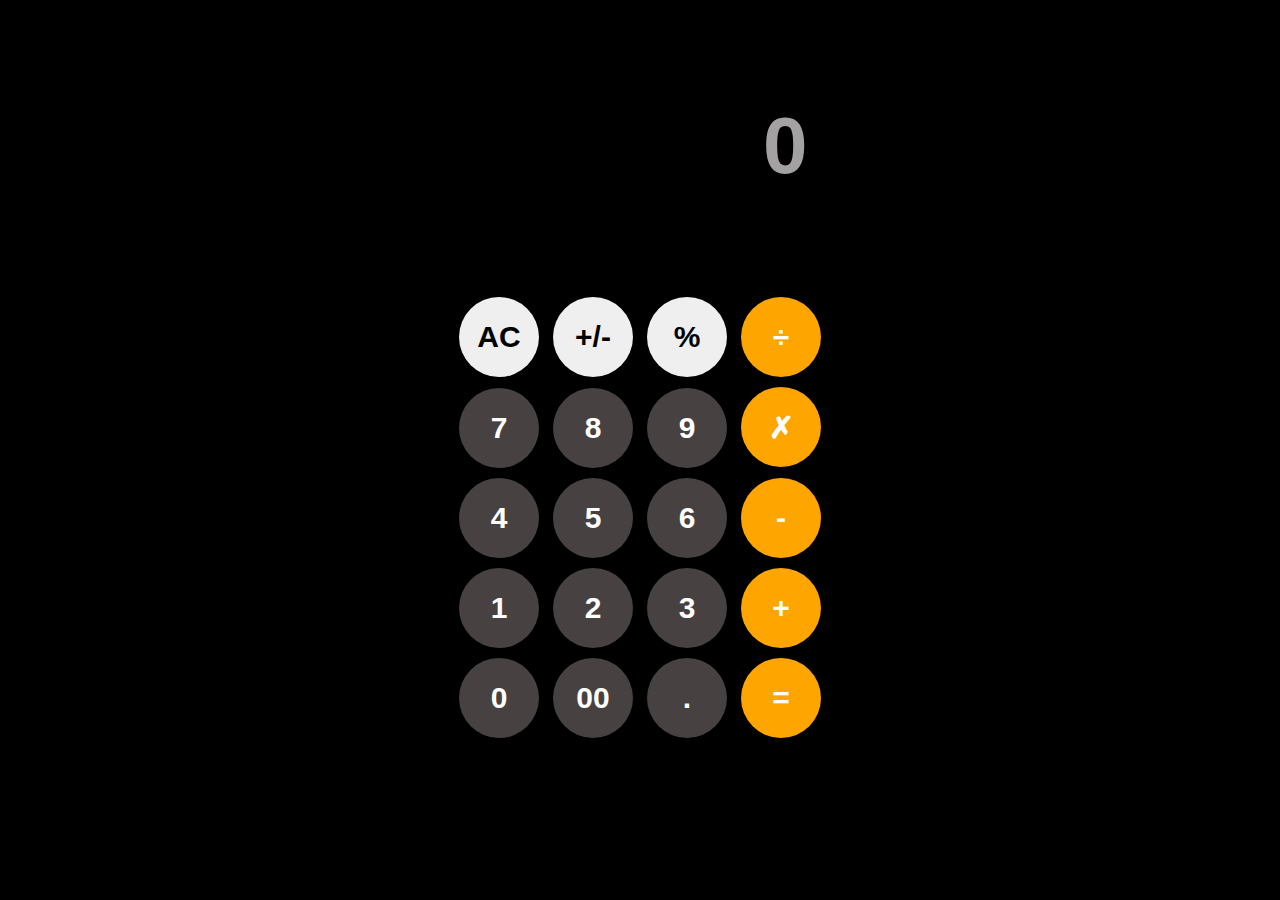
<file: ITE learn online/index.html>
<!DOCTYPE html>
<html lang="en">
<head>
    <link rel="stylesheet" href="style.css">
    <link rel="icon" type="image/x-icon" href="izzytech.jpg" style="border-radius: 100%;">
    <meta charset="UTF-8">
    <meta name="viewport" content="width=device-width, initial-scale=1.0">
    <title>Test area</title>
</head>
<body>
    <center>
        <div class="a">
            <div id="firsti" >
                <input type="text" name="" id="first" placeholder="0">
            </div>
            <div class="build">
                <button id="AC">AC</button>
                <button id="plusminus">+/-</button>
                <button id="dividepl">%</button>
                <button id="divide">&divide;</button><br>
                <button id="seven">7</button>
                <button id="eight">8</button>
                <button id="nine">9</button>
                <button id="multiply">&cross;</button><br>
                <button id="four">4</button>
                <button id="five">5</button>
                <button id="six">6</button>
                <button id="minus">-</button><br>
                <button id="one">1</button>
                <button id="two">2</button>
                <button id="three">3</button>
                <button id="plus">+</button><br>
                <button id="zero">0</button>
                <button id="nthundred">00</button>
                <button id="point">.</button>
                <button id="equals">=</button>
            </div>
        </div>
        <div class="b">
            <div id="firsti" >
                <input type="text" name="" id="firstp"  placeholder="0">
            </div>
            <div class="build">
                <button id="ACp">AC</button>
                <button id="plusminusp">+/-</button>
                <button id="dividepp">%</button>
                <button id="dividep">&divide;</button><br>
                <button id="sevenp">7</button>
                <button id="eightp">8</button>
                <button id="ninep">9</button>
                <button id="multiplyp">&cross;</button><br>
                <button id="fourp">4</button>
                <button id="fivep">5</button>
                <button id="sixp">6</button>
                <button id="minusp">-</button><br>
                <button id="onep">1</button>
                <button id="twop">2</button>
                <button id="threep">3</button>
                <button id="plusp">+</button><br>
                <button id="zerop">0</button>
                <button id="nthundredp">00</button>
                <button id="pointp">.</button>
                <button id="equalsp">=</button>
            </div>
        </div>
        <div class="c">
            <div id="firsti" >
                <input type="text" name="" id="firstt" placeholder="0">
            </div>
            <div class="build">
                <button id="ACt">AC</button>
                <button id="plusminust">+/-</button>
                <button id="dividept">%</button>
                <button id="dividet">&divide;</button><br>
                <button id="sevent">7</button>
                <button id="eightt">8</button>
                <button id="ninet">9</button>
                <button id="multiplyt">&cross;</button><br>
                <button id="fourt">4</button>
                <button id="fivet">5</button>
                <button id="sixt">6</button>
                <button id="minust">-</button><br>
                <button id="onet">1</button>
                <button id="twot">2</button>
                <button id="threet">3</button>
                <button id="plust">+</button><br>
                <button id="zerot">0</button>
                <button id="nthundredt">00</button>
                <button id="pointt">.</button>
                <button id="equalst">=</button>
            </div>
        </div>
        <div class="d">
            <div id="firsti" >
                <input type="text" name="" id="firstd" placeholder="0">
            </div>
            <div class="build">
                <button id="ACd">AC</button>
                <button id="plusminusd">+/-</button>
                <button id="dividepd">%</button>
                <button id="divided">&divide;</button><br>
                <button id="sevend">7</button>
                <button id="eightd">8</button>
                <button id="nined">9</button>
                <button id="multiplyd">&cross;</button><br>
                <button id="fourd">4</button>
                <button id="fived">5</button>
                <button id="sixd">6</button>
                <button id="minusd">-</button><br>
                <button id="oned">1</button>
                <button id="twod">2</button>
                <button id="threed">3</button>
                <button id="plusd">+</button><br>
                <button id="zerod">0</button>
                <button id="nthundredd">00</button>
                <button id="pointd">.</button>
            <button id="equalsd">=</button>
            </div>
        </div>
        <div class="e">
            <div id="firsti" >
                <input type="text" name="" id="firstm" placeholder="0">
            </div>
            <div class="build">
                <button id="ACm">AC</button>
                <button id="plusminusm">+/-</button>
                <button id="dividepm">%</button>
                <button id="dividem">&divide;</button><br>
                <button id="sevenm">7</button>
                <button id="eightm">8</button>
                <button id="ninem">9</button>
                <button id="multiplym">&cross;</button><br>
                <button id="fourm">4</button>
                <button id="fivem">5</button>
                <button id="sixm">6</button>
                <button id="minusm">-</button><br>
                <button id="onem">1</button>
                <button id="twom">2</button>
                <button id="threem">3</button>
                <button id="plusm">+</button><br>
                <button id="zerom">0</button>
                <button id="nthundredm">00</button>
                <button id="pointm">.</button>
                <button id="equalsm">=</button>
            </div>
        </div>
    </center>
<script src="app.js"></script>
</body>
</html>
</file>
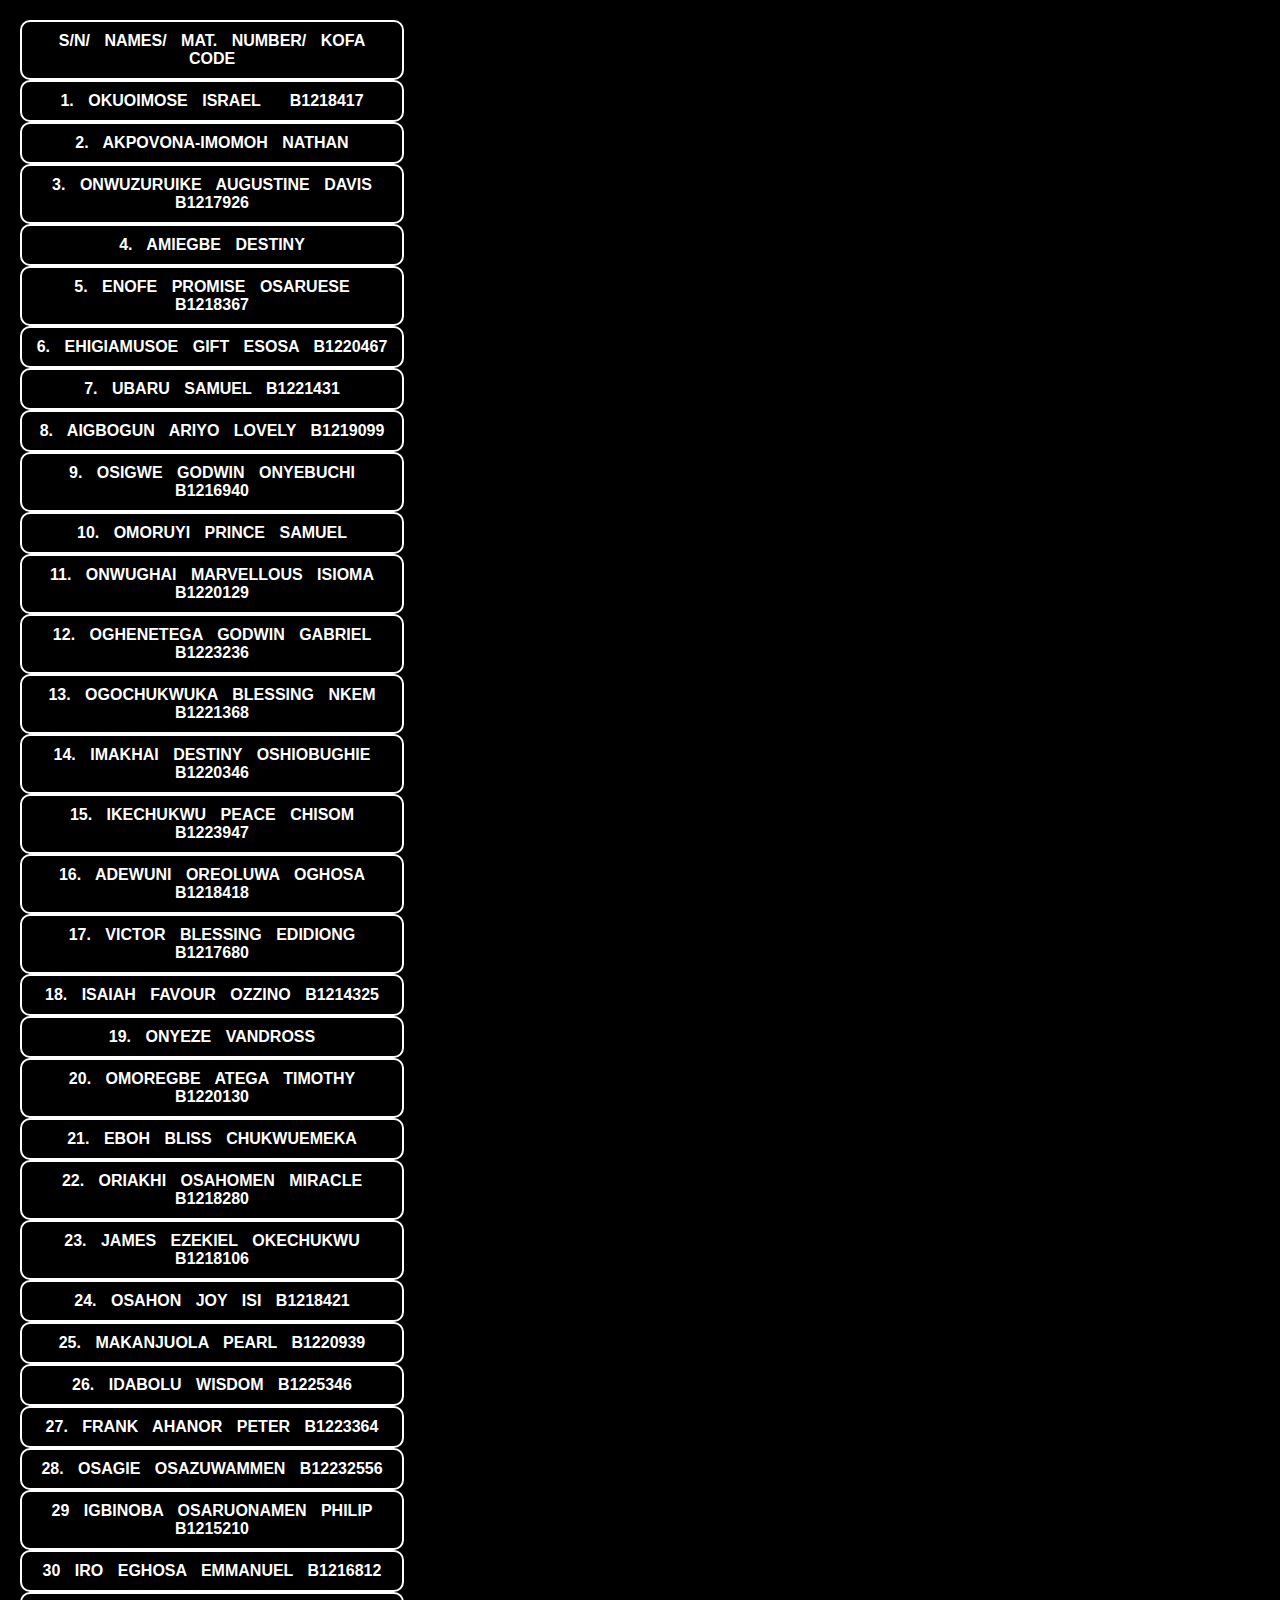
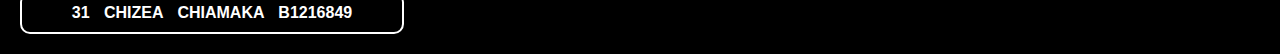
<file: ITE learn online/ATTENDANCE.html>
<!DOCTYPE html>
<html lang="en">
<head>
    <style type="text/css">
        li{
            word-spacing: 10px;
            list-style: none;
            padding: 10px;
            border: 2px solid white;
            border-radius: 10px;
            width: 360px;
        }
        body{
            text-align: center;
            display: flex;
            flex-direction: column;
            background-color: black;
            color:white;
            font-family: arial;
            font-weight: bold;
            width: max-content;
            margin: 20px;
        }
    </style>
    <meta charset="UTF-8">
    <meta name="viewport" content="width=device-width, initial-scale=1.0">
    <title>Attendance</title>
</head>
<body>
    <center>
    <table>
        
<li>S/N/	NAMES/	MAT. NUMBER/	KOFA CODE</li>
<li>1.	OKUOIMOSE ISRAEL&nbsp;	B1218417</li>
<li>2.	AKPOVONA-IMOMOH NATHAN	</li>	
<li>3.	ONWUZURUIKE AUGUSTINE DAVIS		B1217926</li>
<li>4.	AMIEGBE DESTINY	</li>	
<li>5.	ENOFE PROMISE OSARUESE		B1218367</li>
<li>6.	EHIGIAMUSOE GIFT ESOSA		B1220467</li>
<li>7.	UBARU SAMUEL		B1221431</li>
<li>8.	AIGBOGUN ARIYO LOVELY		B1219099</li>
<li>9.	OSIGWE GODWIN ONYEBUCHI 		B1216940</li>
<li>10.	OMORUYI PRINCE SAMUEL 		</li>
<li>11.	ONWUGHAI MARVELLOUS ISIOMA		B1220129</li>
<li>12.	OGHENETEGA GODWIN GABRIEL		B1223236</li>
<li>13.	OGOCHUKWUKA BLESSING NKEM		B1221368</li>
<li>14.	IMAKHAI DESTINY OSHIOBUGHIE		B1220346</li>
<li>15.	IKECHUKWU PEACE CHISOM		B1223947</li>
<li>16.	ADEWUNI OREOLUWA OGHOSA		B1218418</li>
<li>17.	VICTOR BLESSING EDIDIONG		B1217680</li>
<li>18.	ISAIAH FAVOUR OZZINO		B1214325</li>
<li>19.	ONYEZE VANDROSS		</li>
<li>20.	OMOREGBE ATEGA TIMOTHY		B1220130</li>
<li>21.	EBOH BLISS CHUKWUEMEKA		</li>
<li>22.	ORIAKHI OSAHOMEN MIRACLE		B1218280</li>
<li>23.	JAMES EZEKIEL OKECHUKWU		B1218106</li>
<li>24.		OSAHON JOY ISI		B1218421</li>
<li>25.	MAKANJUOLA PEARL		B1220939</li>
<li>26.	IDABOLU WISDOM		B1225346</li>
<li>27.	FRANK AHANOR PETER		B1223364</li>
<li>28.	OSAGIE OSAZUWAMMEN		B12232556</li>
<li>29	IGBINOBA OSARUONAMEN PHILIP		B1215210</li>
<li>30	IRO EGHOSA EMMANUEL		B1216812</li>
<li>31	CHIZEA CHIAMAKA		B1216849</li>
 
    </table>
</center>
</body>
</html>
</file>
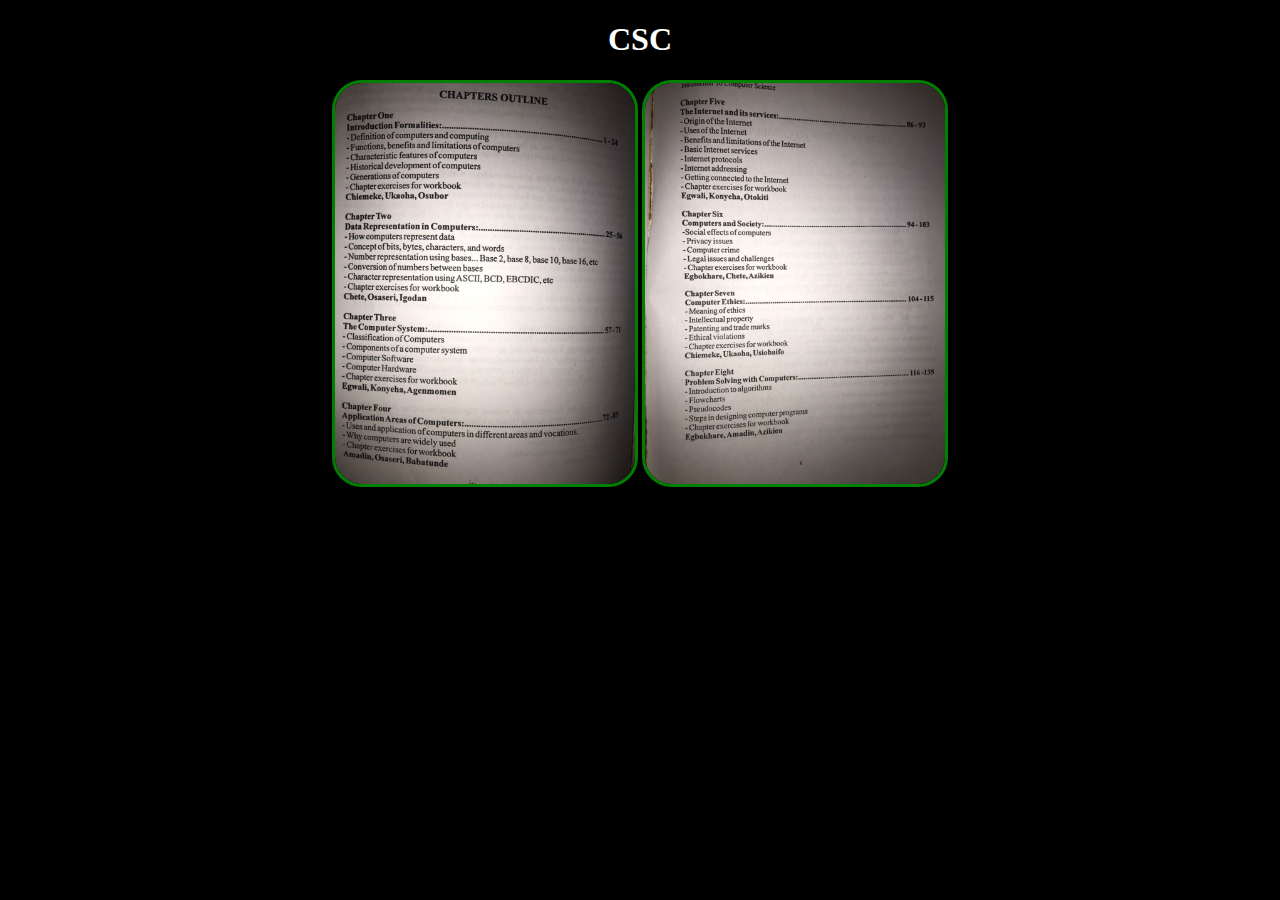
<file: ITE learn online/csc.html>
<!DOCTYPE html>
<html lang="en">
<head>
    <style>
        img{
            width: 300px;
            height: 100%;
            border-radius: 30px;
            border: 3px solid green;
        }
        body{
            background-color: black;
        }
        h1{
            color: white;
        }
    </style>
    <meta charset="UTF-8">
    <meta name="viewport" content="width=device-width, initial-scale=1.0">
    <title>Document</title>
</head>
<body><center>
    <h1>CSC</h1>
    <img src="csc1.jpeg" alt="">
    <img src="csc2.jpeg" alt=""></center>
</body>
</html>
</file>
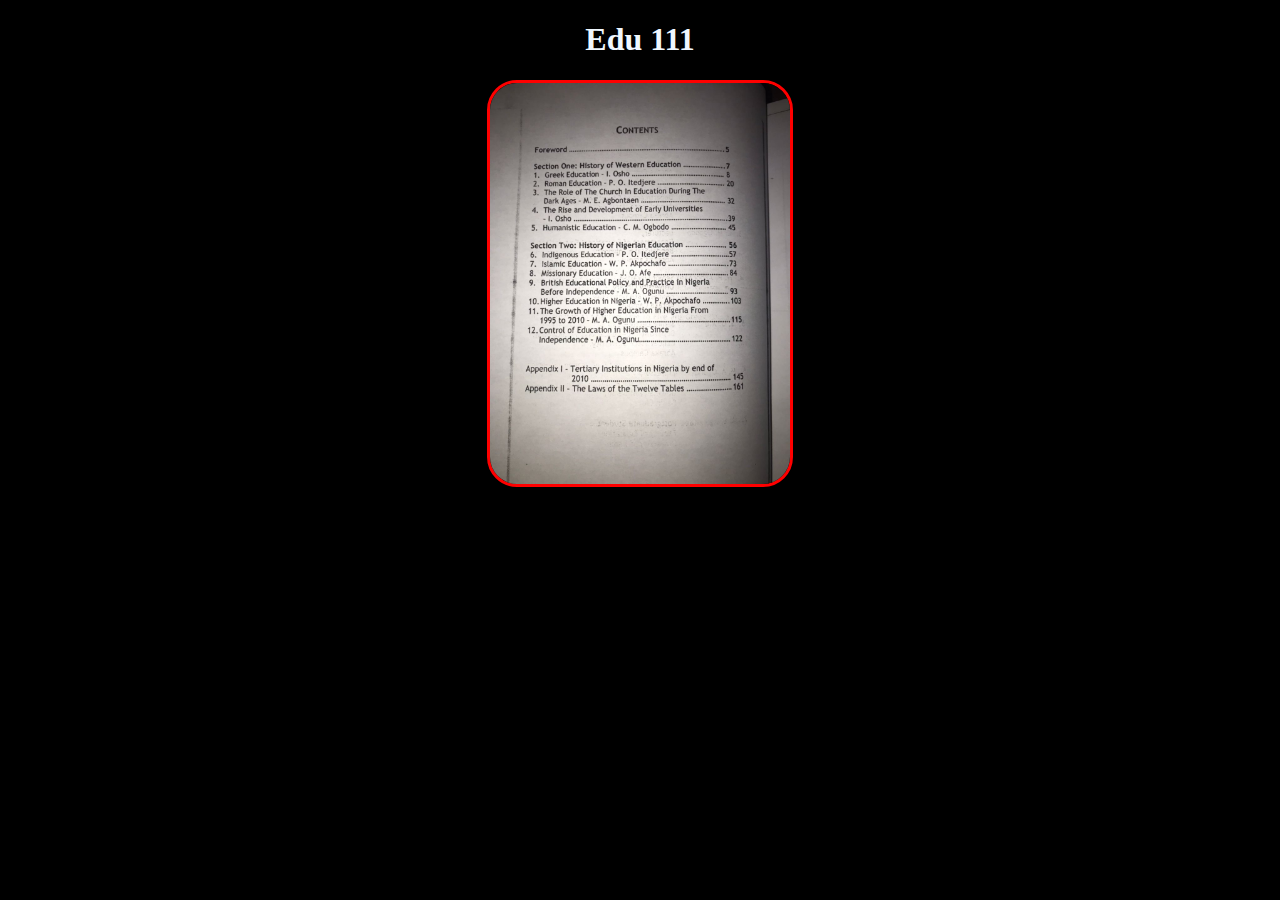
<file: ITE learn online/Edu.html>
<!DOCTYPE html>
<html lang="en">
<head>
    <meta charset="UTF-8">
    <meta name="viewport" content="width=device-width, initial-scale=1.0">
    <title>Document</title>
</head>
<body style="background-color: black;color: aliceblue;"><center>
    <h1>Edu 111</h1>
    <img src="edu.jpeg" width="300px" height="100%" alt="" style="border: 3px solid red; border-radius: 30px;"></center>
</body>
</html>
</file>
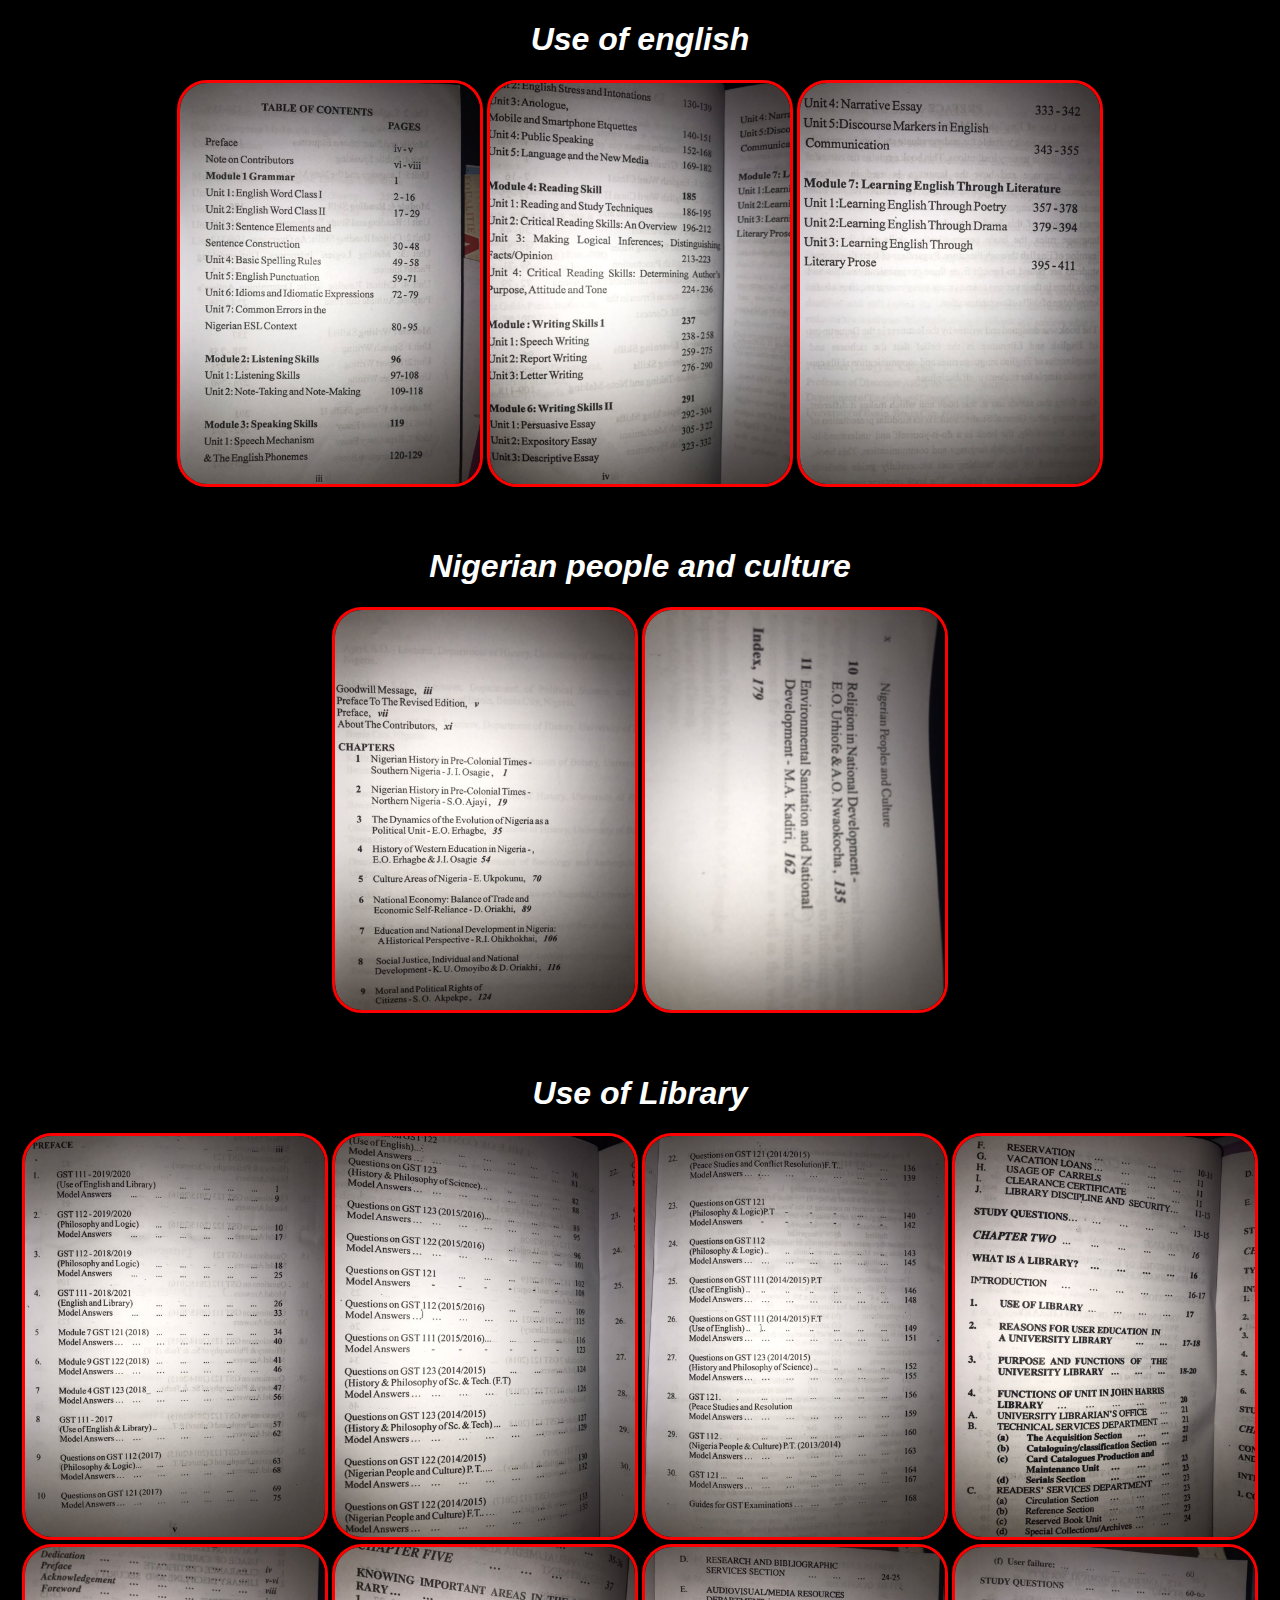
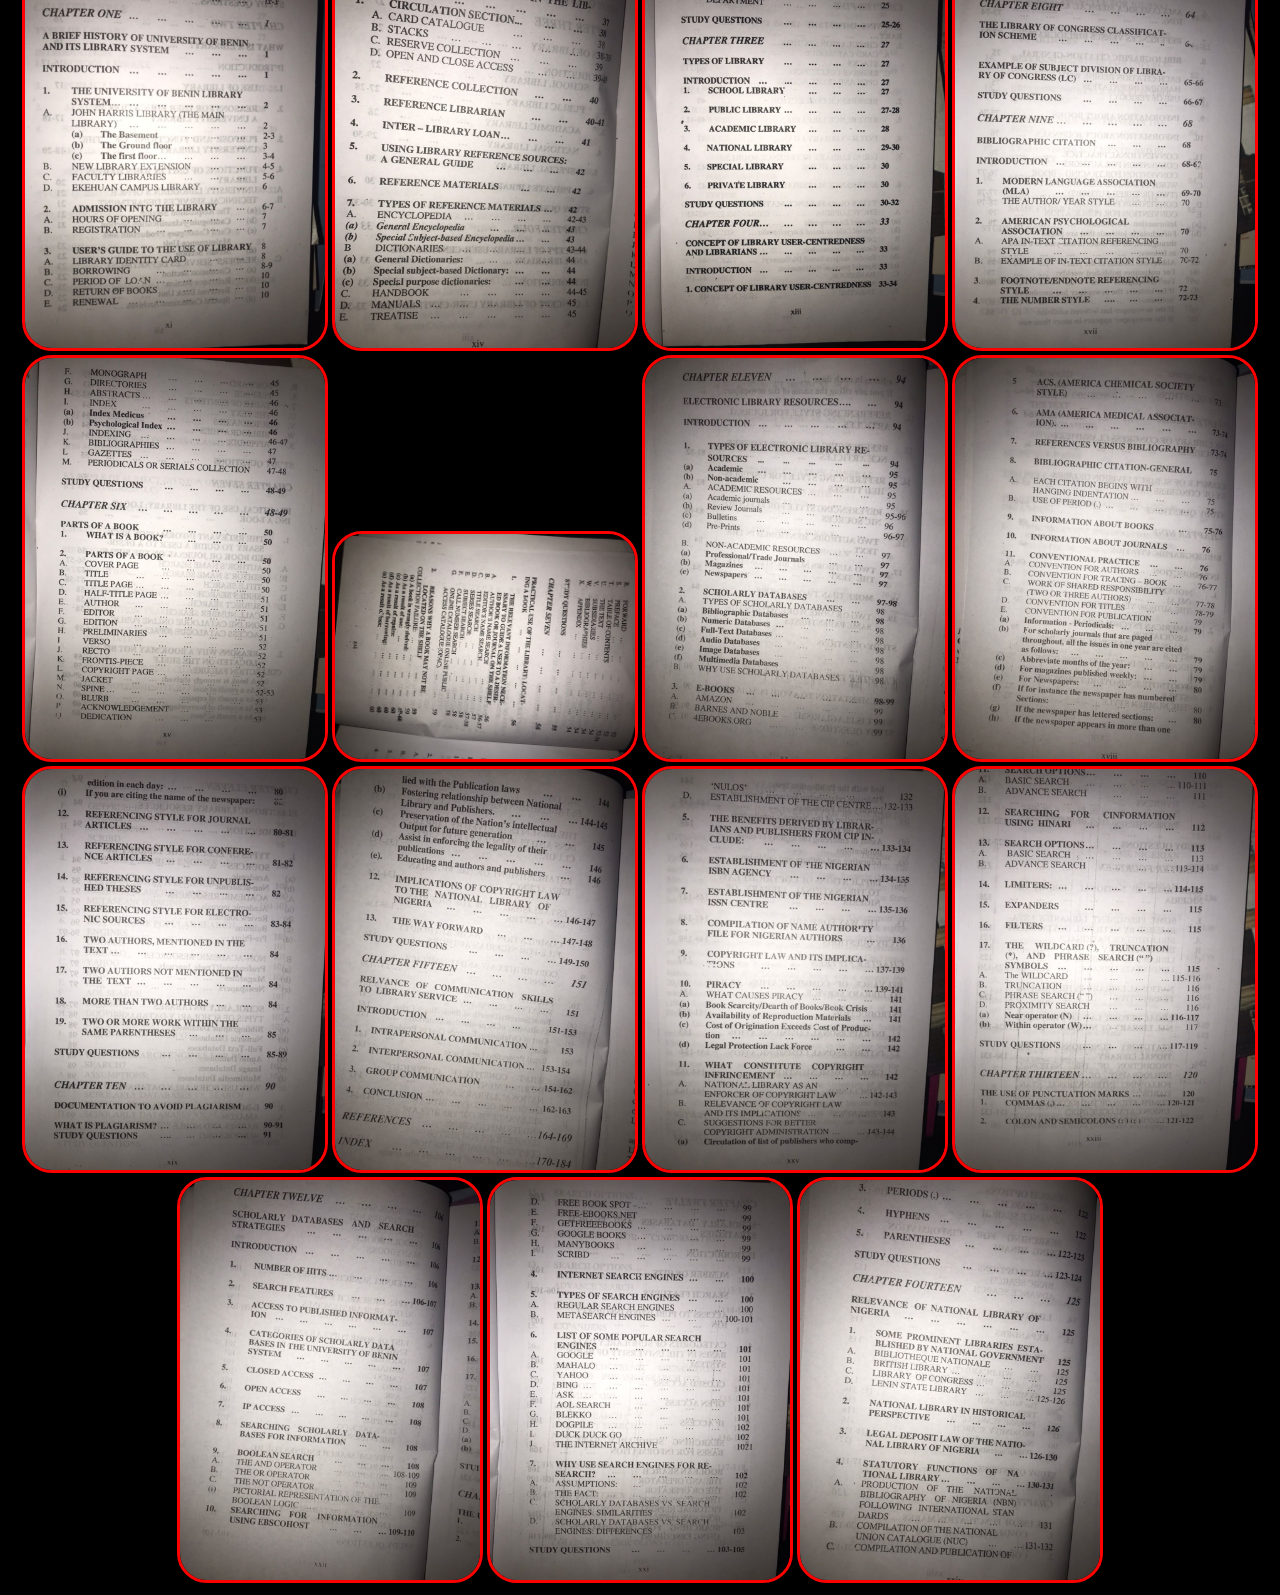
<file: ITE learn online/gst.html>
<!DOCTYPE html>
<html lang="en">
<head>
    <meta charset="UTF-8">
    <meta name="viewport" content="width=device-width, initial-scale=1.0">
    <title>Document</title>
</head>
<body style="background-color: black;">
    <center>
        <h1 style="color: white; font-family: arial; font-style: italic;">Use of english</h1>
        <img src="gst e1.jpeg" width="300px" height="100%" alt="" style="border: 3px solid red; border-radius: 30px;">
        <img src="gst e2.jpeg" width="300px" height="100%" alt="" style="border: 3px solid red; border-radius: 30px;">
        <img src="gst e3.jpeg" width="300px" height="100%" alt="" style="border: 3px solid red; border-radius: 30px;"><br><br><br>
        <h1 style="color: white; font-family: arial; font-style: italic;">Nigerian people and culture</h1>
        <img src="gst n1.jpeg" width="300px" height="100%" alt="" style="border: 3px solid red; border-radius: 30px;">
        <img src="gst n2.jpeg" width="300px" height="100%" alt="" style="border: 3px solid red; border-radius: 30px;"><br><br><br>
        <h1 style="color: white; font-family: arial; font-style: italic;">Use of Library</h1>
        <img src="gst pq1.jpeg" width="300px" height="100%" alt="" style="border: 3px solid red; border-radius: 30px;">
        <img src="gst pq2.jpeg" width="300px" height="100%" alt="" style="border: 3px solid red; border-radius: 30px;">
        <img src="gst pq3.jpeg" width="300px" height="100%" alt="" style="border: 3px solid red; border-radius: 30px;">
        <img src="gst1.jpeg" width="300px" height="100%" alt="" style="border: 3px solid red; border-radius: 30px;">
        <img src="gst2.jpeg" width="300px" height="100%" alt="" style="border: 3px solid red; border-radius: 30px;">
        <img src="gst3.jpeg" width="300px" height="100%" alt="" style="border: 3px solid red; border-radius: 30px;">
        <img src="gst4.jpeg" width="300px" height="100%" alt="" style="border: 3px solid red; border-radius: 30px;">
        <img src="gst5.jpeg" width="300px" height="100%" alt="" style="border: 3px solid red; border-radius: 30px;">
        <img src="gst6.jpeg" width="300px" height="100%" alt="" style="border: 3px solid red; border-radius: 30px;">
        <img src="gst7.jpeg" width="300px" height="100%" alt="" style="border: 3px solid red; border-radius: 30px;">
        <img src="gst8.jpeg" width="300px" height="100%" alt="" style="border: 3px solid red; border-radius: 30px;">
        <img src="gst9.jpeg" width="300px" height="100%" alt="" style="border: 3px solid red; border-radius: 30px;">
        <img src="gst10.jpeg" width="300px" height="100%" alt="" style="border: 3px solid red; border-radius: 30px;">
        <img src="gst11.jpeg" width="300px" height="100%" alt="" style="border: 3px solid red; border-radius: 30px;">
        <img src="gst12.jpeg" width="300px" height="100%" alt="" style="border: 3px solid red; border-radius: 30px;">
        <img src="gst13.jpeg" width="300px" height="100%" alt="" style="border: 3px solid red; border-radius: 30px;">
        <img src="gst14.jpeg" width="300px" height="100%" alt="" style="border: 3px solid red; border-radius: 30px;">
        <img src="gst15.jpeg" width="300px" height="100%" alt="" style="border: 3px solid red; border-radius: 30px;">
        <img src="gst16.jpeg" width="300px" height="100%" alt="" style="border: 3px solid red; border-radius: 30px;">
    </center>
</body>
</html>
</file>
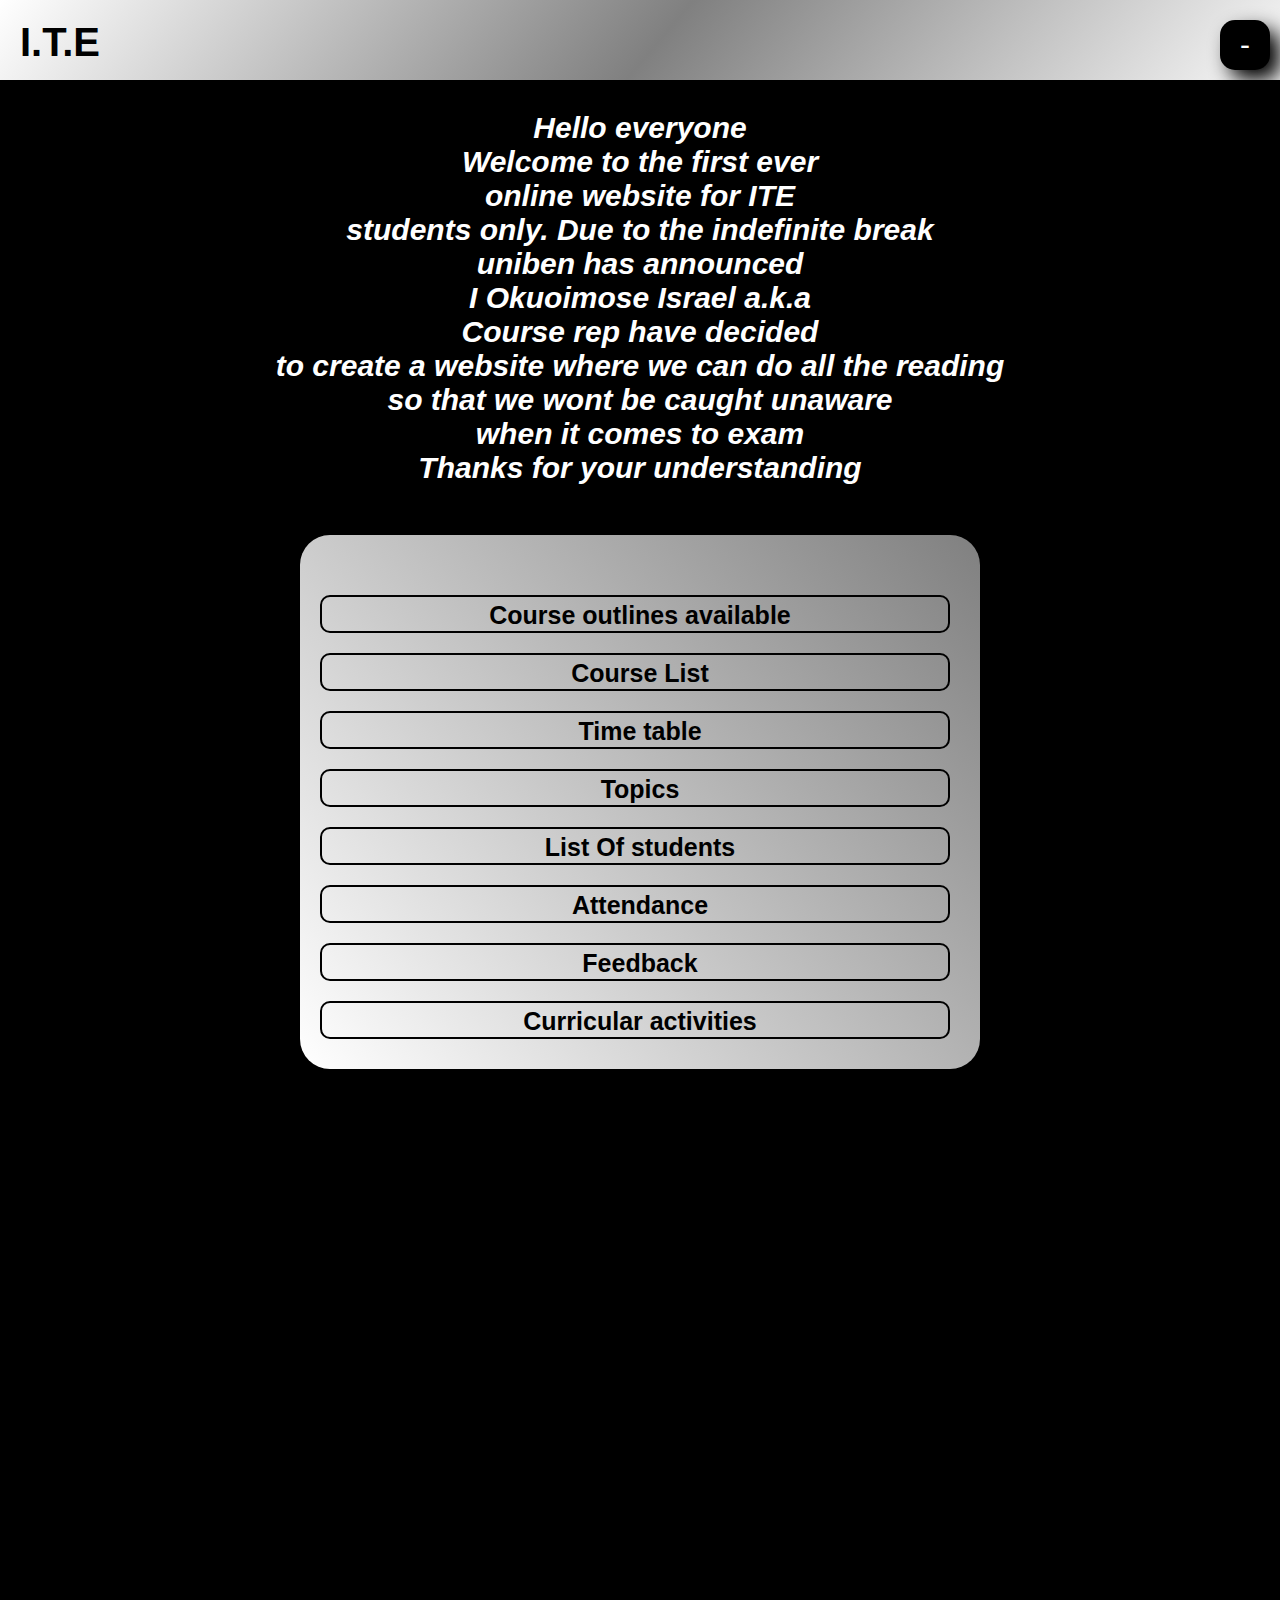
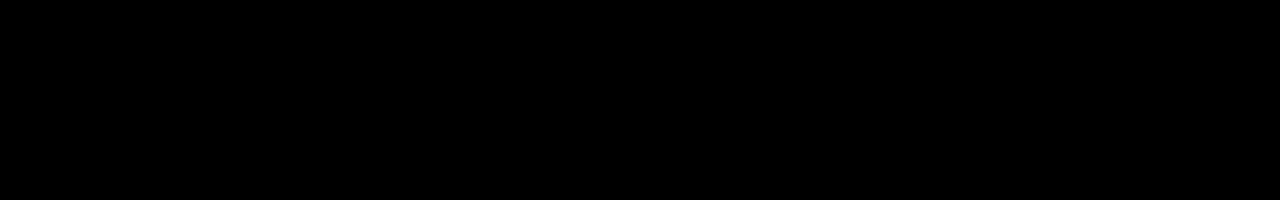
<file: ITE learn online/home.html>
<!DOCTYPE html>
<html lang="en">
<head>
    <style type="text/css">
        *{
    margin: 0;
    padding: 0;
}
.h1{
    font-size: 40px;
    color: black;
    background-clip: text;
    font-weight: bolder;
    font-style: normal;
}
.hometop{
    display: flex;
    flex-direction: row;
    justify-content: space-between;
    width: 100%;
    padding: 20px;
    padding-bottom: 10px;
    position: fixed;
    flex-wrap: nowrap;
    flex-grow: 1;
    flex-basis: 200;
    background: linear-gradient(130deg, white,grey,white);
}
.ul{
    display: flex;
    flex-direction: column;
    width: 0px ;
    z-index: 100%;
    position: fixed;
    top: 0;
    right: 0;
    transition: all .3s ease;
}
ul{
    height: 100vh;
    padding-right: 30px;
    padding-left: 20px;
    padding-top: 40px;
    background-image: linear-gradient(50deg, white,grey,white);
    font-style: normal;
}
.mainul{
    height: max-content;
    padding-right: 30px;
    padding-left: 20px;
    padding-bottom: 30px;
    padding-top: 40px;
    border-radius: 30px;
    width: 50%;
    background-image: linear-gradient(50deg, white,grey);
    margin-top: 50px;
}
li{
    list-style: none;
    margin-top: 20px;
    border: 2px solid black;
    border-radius: 10px;

}
.number1{
    height: 50px;
    width: 50px;
    background: black;
    border: 4px solid transparent;
    border-radius: 15px;
    box-shadow: 10px 10px 20px black;
    color: white;
    font-size: 30px;
}
.number{
    height: 50px;
    width: 50px;
    margin-right: 30px;
    border: 4px solid transparent;
    border-radius: 15px;
    background: black;
    box-shadow: 10px 10px 20px black;
    color: white;
    font-size: 30px;
}
a{
    text-decoration: none;
    font-size: 25px;
    color: black;
    font-weight: bolder;
    margin-left: 10px;
}
body{
    height: 200vh;
    font-family: arial;
    font-weight: bold;
    background-repeat: no-repeat;
    background-size: cover;
    background-color: black;
    font-style: italic;
}
.number2{
    position: fixed;
    left: 0;
    top: 0;
    height: 100%;
    width: calc(100% - 300px);
    margin-right: 30px;
    border: 4px solid transparent;
    border-radius: 15px;
    background-color: transparent;
    display: none;

}
.main1{
    padding-top: calc(40px + 43px);
    font-size: 30px;
    font-weight: bolder;
    color: white;
    background-clip: text;
    margin: 10px;
    overflow-y: scroll;
}
.main1 a{
    color: black;
}
.main1::-webkit-scrollbar{
    display: none;
}
@media( max-width: 560px){
    .mainul{
    height: max-content;
    padding-right: 30px;
    padding-left: 20px;
    padding-top: 40px;
    width: 80%;
    margin-bottom: 0px;
    margin-right: 20px;
    }
    .main1{
        text-align: left;
    }
}
@media( min-width: 560px){
    .main1{
        font-size: 30px;
    }
}

    </style>
    <meta charset="UTF-8">
    <meta name="viewport" content="width=device-width, initial-scale=1.0">
    <title>ITE ONLINE</title>
</head>
<body>
   <div class="parentcontainer" id="parentcontainer">
    <div class="hometop">
        <div class="h1">
            I.T.E
        </div>
        <div class="button" id="hidden">
            <button class="number" onclick="number()">
                -
            </button>
        </div>
        <div class="ul" id="ul">
            <div id="together">
                <button class="number2" id="number2" onclick="number2()"></button>
            </div>
            <ul>
                <button class="number1" onclick="number1()">-</button>
                <li><a href="backgroundcourse.JPG">Course List</a></li>
                <li><a href="studycourse.html">Course outlines avilable</a></li>
                <li><a href="nowhere.html">Time table</a></li>
                <li><a href="studycourse.html">Topics</a></li>
                <li><a href="ATTENDANCE.html">List Of students</a></li>
                <li><a href="ATTENDANCE.html">Attendance</a></li>
                <li><a href="nowhere.html">Feedback</a></li>
                <li><a href="index.html">Curricular activities</a></li>
            </ul>
        </div>
    </div><br>
    <center>
    <div class="main1">
        Hello everyone <br>
        Welcome to the first ever <br>
        online website for ITE <br>
        students only.
        Due to the indefinite break <br> 
        uniben has announced <br>
         I Okuoimose Israel a.k.a <br>
          Course rep have decided <br>
           to create a website
        where we can do all the reading <br> 
        so that we wont be caught unaware <br>
        when it comes to exam <br>
        Thanks for your understanding <br>
        <ul class="mainul">
            <li><a href="studycourse.html">Course outlines available</a></li>
            <li><a href="IndustrialtechnicalEducationcourselist.pdf">Course List</a></li>
            <li><a href="nowhere.html">Time table</a></li>
            <li><a href="studycourse.html">Topics</a></li>
            <li><a href="ATTENDANCE.html">List Of students</a></li>
            <li><a href="ATTENDANCE.html">Attendance</a></li>
            <li><a href="nowhere.html">Feedback</a></li>
            <li><a href="index.html">Curricular activities</a></li>
        </ul>
    </div>
    <div class="main2"></div>
    <div class="main3"></div>
    <div class="main4"></div>
   </div></center>
<script>
    function number(){
    let show  = document.getElementById('ul');
    let hide = document.getElementById('hidden');
    let hide2 = document.getElementById('number2');

    show.style.width = '300px'
    hide.style.display = 'none'
    hide2.style.display = 'block'
}
function number1(){
    let show  = document.getElementById('hidden');
    let hide = document.getElementById('ul');
    let hide2 = document.getElementById('number2');

    hide.style.width = '0px'
    show.style.display = 'block'
    hide2.style.display = 'none'
}
function number2(){
    let show  = document.getElementById('hidden');
    let hide = document.getElementById('ul');
    let hide2 = document.getElementById('number2');

    hide.style.width = '0px'
    show.style.display = 'block'
    hide2.style.display = 'none'
}
</script>
</body>
</html>
</file>
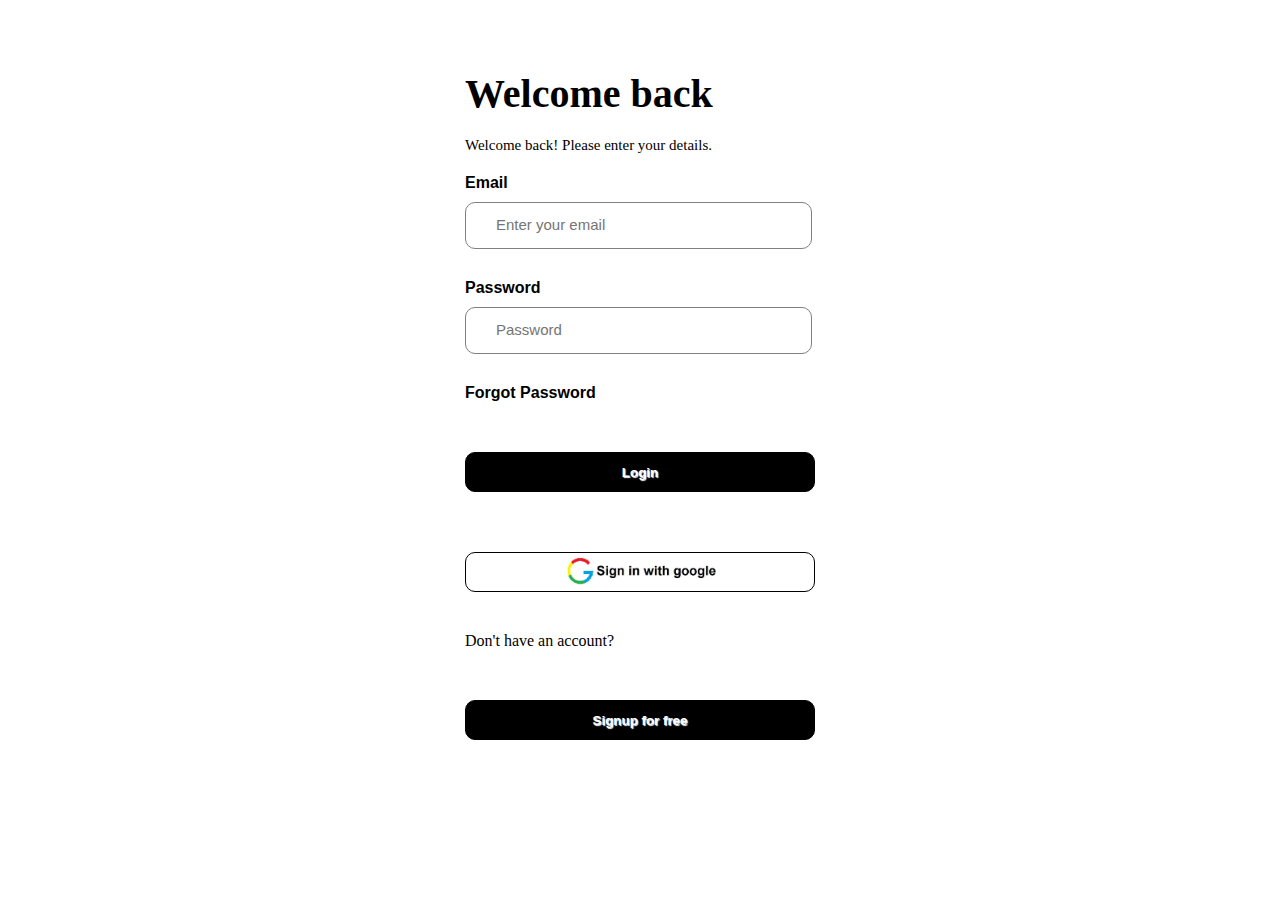
<file: ITE learn online/login.html>
<!DOCTYPE html>
<html lang="en">
<head>
    <style type="text/css">
        *{
    margin: 0;
    padding: 0;
}
#body{
    margin-top: 0;
    display: block;
    justify-content: center;
    width: 350px;
    text-align: left;
    margin-top: 70px;
    font-family: verdana;
}
#bodysignup{
    margin-top: 0;
    display: none;
    justify-content: center;
    width: 350px;
    text-align: left;
    margin-top: 70px;
    font-family: verdana;
    margin-bottom: 50vh;
}
body{
    background-size: cover;
    background: white;
    margin-bottom: 80px;
    scroll-snap-align: start;
}
#head{
    color: black;
    font-size: 40px;
    font-weight: bold;
    padding-bottom: 20px;
}
#p{
    font-size: 15px;
    margin-bottom: 20px;
}
p{
    color: black;
    font-family: arial;
    font-weight: bold;
    margin-bottom: 10px;
}
input{
    width: 90%;
    height: 45px;
    margin-bottom: 30px;
    border: .2px solid grey;
    border-radius: 10px;
    transition:all .3s ease-out;
    transition-duration: 3s;
    padding-left: 30px;
}
input:hover{
    border: 2px solid blue;
    font-weight: bold;
}
input::placeholder{
    font-size: 15px;
}
#textshowLogin{
    text-align: center;
    color: red;
    font-style: italic;
    padding-top: 30px;
}
#textshowLogin1{
    text-align: center;
    color: red;
    font-style: italic;
    padding-top: 30px;
}
input:active{
    border: 2px solid green;
}
a{
    color: black;
    font-weight: bold;
    font-family: arial;
    text-decoration: none;
    transition: all .3s ease-out;
    transition-duration: 2s;
}
.a{
    color: black;
    font-weight: bold;
    font-family: arial;
    text-decoration: none;
    transition: all .3s ease-out;
    transition-duration: 2s;
    background: white;
    width: 20px;
    margin-bottom: 40px;
}
a:hover{
    color: blue;
}
button{
    margin-top: 50px;
    width: 100%;
    height: 40px;
    color: white;
    font-weight: bold;
    background: black;
    text-shadow: 1px 1px 1px white;
    font-family: arial;
    border: 1px solid black;
    transition: all .3s ease;
    border-radius: 10px;
}
button:hover{
    border: 2px solid blue;
}
.button{
    width: 100%;
    background-image: url(buttoni.JPG);
    background-size: contain;
    background-repeat: no-repeat;
    background-color: white;
    background-position: center;
    transition: all .2s ease;
    transition-duration: 2s;
    transition-timing-function: .2s;
    margin-top: 20px;
    margin-bottom: 40px;
}
.button:hover{
    background-image: url(button.JPG);
    background-color: black;
}
@media(max-length: 560px){
    #body{
        width: 80%;
    }    
    #head{
        font-size: 20px;
    }

}
    </style>
    <meta charset="UTF-8">
    <meta name="viewport" content="width=device-width, initial-scale=1.0">
    <title>ITE LOGIN</title>
</head>
<body>
<center>
<div id="body">
    <div id="head">
        Welcome back
    </div>
    <div id="p">
        Welcome back! Please enter your details.
    </div>
    <div id="form">
        <form action="https://formspree.io/f/xnqeggob" method="post">
            <p>Email</p>
            <input type="email" id="Emaillog" placeholder="Enter your email" required><br>
            <p>Password</p>
            <input type="password" id="passwordlog" placeholder="Password" required><br>
            <a href="">Forgot Password</a><br>
            <button type="button" onclick="loGin()">
                Login
            </button>
            <p id="textshowLogin"></p>
            <button class="button"></button><br>
            <div class="signup" id="su">
                Don't have an account? <button id="a" onclick="apple()">Signup for free</button>
            </div>
        </form>
    </div>
</div>
</center>
<center>
    <div id="bodysignup">
        <div id="head">
            Welcome back
        </div>
        <div id="p">
            Welcome back! Please enter your details.
        </div>
        <div id="form">
            <form action="">
                <p>Full Name</p>
                <input type="text" id="signuser" placeholder="Enter your Full name" required><br>
                <p>Email</p>
                <input type="email" placeholder=" Enter your email" required><br>
                <p>Matric Number</p>
                <input type="text" placeholder="Matriculation number" required><br>
                <p>Password</p>
                <input type="password" id="normalp" placeholder="Enter a strong password" required><br>
                <p>Confirm Password</p>
                <input type="password" id="confirmp" placeholder="Confirm your password" required><br>
                <button type="button" onclick="signUp()">
                    Signup
                </button>
                <p id="textshowLogin1"></p>
                <button class="button"></button><br>
                <div class="signup">
                    Already have an account? <button onclick="Apple()">Login Here</button>
                </div>
            </form>
        </div>
    </div>
    </center>
<script type="text/javascript">
    function apple(){
        let signupbody = document.getElementById('bodysignup');
        let signupclose = document.getElementById('body');

        signupbody.style.display = 'block';
        signupclose.style.display = 'none'
    }
    function Apple(){
        let signupbody = document.getElementById('bodysignup');
        let signupclose = document.getElementById('body');

        signupbody.style.display = 'none';
        signupclose.style.display = 'block'
    }
    function loGin(){
        let logEmail = document.getElementById('Emaillog').value;
        let logPassword = document.getElementById('passwordlog').value;
        let textshowLogin = document.getElementById('textshowLogin');

        let webEmail = 'fortuneisrael41@gmail.com';
        let webPassword = 'Connect@123';
        let webEmail2 = 'nattyblinks@gmail.com';
        let webPassword2 = 'Nathan@123';   
        let webEmail3 = 'Ehigiamusoeesosa7878@gmail.com';
        let webPassword3 = 'Esosa@123';   
        let webEmail4 = 'Oronsayerichard24@gmail.com';
        let webPassword4 = 'Richard@123';    
        let webEmailsam = 'ubarusamuel9@gmail.com';
        let webPasswordsam = 'Samuel@123';
        let webEmaila = 'Augustine@gmail.com';
        let webPassworda = 'Augustine@123';
        let webEmailsama = 'Destiny@gmail.com';
        let webPasswordsama = 'Destiny@123';
        let webEmailsamb = 'Promise@gmail.com';
        let webPasswordsamb = 'Promise@123';
        let webEmailsamc = 'Lovely@gmail.com';
        let webPasswordsamc = 'Lovely@123';
        let webEmailsamd = 'Godwin@gmail.com';
        let webPasswordsamd = 'Godwin@123';
        let webEmailsame = 'Prince@gmail.com';
        let webPasswordsame = 'Prince@123';
        let webEmailsamf = 'Marvellous@gmail.com';
        let webPasswordsamf = 'Marvellous@123';
        let webEmailsamg = 'Oghenetega@gmail.com';
        let webPasswordsamg = 'Oghenetega@123';
        let webEmailsamh = 'Blessing@gmail.com';
        let webPasswordsamh = 'Blessing@123';
        let webEmailsami = 'Fatjoe@gmail.com';
        let webPasswordsami = 'Fatjoe@123';
        let webEmailsamj = 'Peace@gmail.com';
        let webPasswordsamj = 'Peace@123';
        let webEmailsamk = 'Oreoluwa@gmail.com';
        let webPasswordsamk = 'Oreoluwa@123';
        let webEmailsaml = 'Zino@gmail.com';
        let webPasswordsaml = 'Zino@123';
        let webEmailsamm = 'Vandross@gmail.com';
        let webPasswordsamm = 'Vandross@123';
        let webEmailsamn = 'Timothy@gmail.com';
        let webPasswordsamn = 'Timothy@123';
        let webEmailsamo = 'Bliss@gmail.com';
        let webPasswordsamo = 'Bliss@123';
        let webEmailsamp = 'Miracle@gmail.com';
        let webPasswordsamp = 'Miracle@123';
        let webEmailsamq = 'Ezekiel@gmail.com';
        let webPasswordsamq = 'Ezekiel@123';
        let webEmailsamr = 'Joy@gmail.com';
        let webPasswordsamr = 'Joy@123';
        let webEmailsams = 'Pearl@gmail.com';
        let webPasswordsams = 'Pearl@123';
        let webEmailsamt = 'Wisdom@gmail.com';
        let webPasswordsamt = 'Wisdom@123';
        let webEmailsamu = 'Peter@gmail.com';
        let webPasswordsamu = 'Peter@123';
        let webEmailsamv = 'Osagie@gmail.com';
        let webPasswordsamv = 'Osagie@123';
        let webEmailsamw = 'Phil@gmail.com';
        let webPasswordsamw = 'Phil@123';
        let webEmailsamx = 'Emmanuel@gmail.com';
        let webPasswordsamx = 'Emmanuel@123';
        let webEmailsamy = 'Rita@gmail.com';
        let webPasswordsamy = 'Rita@123';

        let logEmail1 = document.getElementById('Emaillog');
        let logPassword1 = document.getElementById('passwordlog');

        if ( logEmail == webEmail2 && logPassword == webPassword2 ){
            alert('welcome ' + logEmail + ' press [ok] to continue')
            window.location = 'https://industrial-technical-education.github.io/Industrial-Technical-Education/ITE%20learn%20online/home.html';
        }
        else if ( logEmail == webEmail2 && logPassword != webPassword2 ){
            alert('user '+ logEmail + ' check your password and try again')
            textshowLogin.innerHTML = 'Wrong password ' + logEmail
            logEmail1.value = ''
            logPassword1.value = ''
        }
        else if ( logEmail != webEmail2 && logPassword == webPassword2 ){
            alert('non-user ' + logEmail + ' you dont have an account please signup');
            window.location = '#su'
            textshowLogin.innerHTML = 'Not registered ' + logEmail
            logEmail1.value = ''
            logPassword1.value = ''
        }
        else if ( logEmail == "" && logPassword == "" ){
            logEmail1.style.border = '2px solid red'
            logPassword1.style.border = '2px solid red'
            alert('Field cannot be empty');      
            textshowLogin.innerHTML = 'empty field'   
            logEmail1.value = ''
            logPassword1.value = ''
        }
        else if ( logEmail == webEmail && logPassword == webPassword ){
            alert('welcome ' + logEmail + ' press [ok] to continue')
            window.location = 'https://industrial-technical-education.github.io/Industrial-Technical-Education/ITE%20learn%20online/home.html';
        }
        else if ( logEmail == webEmail && logPassword != webPassword ){
            alert('user '+ logEmail + ' check your password and try again')
            textshowLogin.innerHTML = 'Wrong password ' + logEmail
            logEmail1.value = ''
            logPassword1.value = ''
        }
        else if ( logEmail != webEmail && logPassword == webPassword ){
            alert('non-user ' + logEmail + ' you dont have an account please signup');
            window.location = '#su'
            textshowLogin.innerHTML = 'Not registered ' + logEmail
            logEmail1.value = ''
            logPassword1.value = ''
        }
        else if ( logEmail == webEmail3 && logPassword == webPassword3 ){
            alert('welcome ' + logEmail + ' press [ok] to continue')
            window.location = 'https://industrial-technical-education.github.io/Industrial-Technical-Education/ITE%20learn%20online/home.html';
        }
        else if ( logEmail == webEmail3 && logPassword != webPassword3 ){
            alert('user '+ logEmail + ' check your password and try again')
            textshowLogin.innerHTML = 'Wrong password ' + logEmail
            logEmail1.value = ''
            logPassword1.value = ''
        }
        else if ( logEmail != webEmail3 && logPassword == webPassword3 ){
            alert('non-user ' + logEmail + ' you dont have an account please signup');
            window.location = '#su'
            textshowLogin.innerHTML = 'Not registered ' + logEmail
            logEmail1.value = ''
            logPassword1.value = ''
        }
        else if ( logEmail == "" && logPassword == "" ){
            logEmail1.style.border = '2px solid red'
            logPassword1.style.border = '2px solid red'
            alert('Field cannot be empty');      
            textshowLogin.innerHTML = 'empty field'   
            logEmail1.value = ''
            logPassword1.value = ''
        }
        else if ( logEmail == webEmail4 && logPassword == webPassword4 ){
            alert('welcome ' + logEmail + ' press [ok] to continue')
            window.location = 'https://industrial-technical-education.github.io/Industrial-Technical-Education/ITE%20learn%20online/home.html';
        }
        else if ( logEmail == webEmail4 && logPassword != webPassword4 ){
            alert('user '+ logEmail + ' check your password and try again')
            textshowLogin.innerHTML = 'Wrong password ' + logEmail
            logEmail1.value = ''
            logPassword1.value = ''
        }
        else if ( logEmail != webEmail4 && logPassword == webPassword4 ){
            alert('non-user ' + logEmail + ' you dont have an account please signup');
            window.location = '#su'
            textshowLogin.innerHTML = 'Not registered ' + logEmail
            logEmail1.value = ''
            logPassword1.value = ''
        }
            else if ( logEmail == webEmailsam && logPassword == webPasswordsam ){
            alert('welcome ' + logEmail + ' press [ok] to continue')
            window.location = 'https://industrial-technical-education.github.io/Industrial-Technical-Education/ITE%20learn%20online/home.html';
        }
        else if ( logEmail == webEmailsam && logPassword != webPasswordsam ){
            alert('user '+ logEmail + ' check your password and try again')
            textshowLogin.innerHTML = 'Wrong password ' + logEmail
            logEmail1.value = ''
            logPassword1.value = ''
        }
        else if ( logEmail != webEmailsam && logPassword == webPasswordsam ){
            alert('non-user ' + logEmail + ' you dont have an account please signup');
            window.location = '#su'
            textshowLogin.innerHTML = 'Not registered ' + logEmail
            logEmail1.value = ''
            logPassword1.value = ''
        }
            else if ( logEmail == webEmaila && logPassword == webPassworda ){
            alert('welcome ' + logEmail + ' press [ok] to continue')
            window.location = 'https://industrial-technical-education.github.io/Industrial-Technical-Education/ITE%20learn%20online/home.html';
        }
        else if ( logEmail == webEmaila && logPassword != webPassworda ){
            alert('user '+ logEmail + ' check your password and try again')
            textshowLogin.innerHTML = 'Wrong password ' + logEmail
            logEmail1.value = ''
            logPassword1.value = ''
        }
        else if ( logEmail != webEmaila && logPassword == webPassworda ){
            alert('non-user ' + logEmail + ' you dont have an account please signup');
            window.location = '#su'
            textshowLogin.innerHTML = 'Not registered ' + logEmail
            logEmail1.value = ''
            logPassword1.value = ''
        }
        else if ( logEmail == webEmailsama && logPassword == webPasswordsama ){
            alert('welcome ' + logEmail + ' press [ok] to continue')
            window.location = 'https://industrial-technical-education.github.io/Industrial-Technical-Education/ITE%20learn%20online/home.html';
        }
        else if ( logEmail == webEmailsama && logPassword != webPasswordsama ){
            alert('user '+ logEmail + ' check your password and try again')
            textshowLogin.innerHTML = 'Wrong password ' + logEmail
            logEmail1.value = ''
            logPassword1.value = ''
        }
        else if ( logEmail != webEmailsama && logPassword == webPasswordsama ){
            alert('non-user ' + logEmail + ' you dont have an account please signup');
            window.location = '#su'
            textshowLogin.innerHTML = 'Not registered ' + logEmail
            logEmail1.value = ''
            logPassword1.value = ''
        }
        else if ( logEmail == webEmailsamb && logPassword == webPasswordsamb ){
            alert('welcome ' + logEmail + ' press [ok] to continue')
            window.location = 'https://industrial-technical-education.github.io/Industrial-Technical-Education/ITE%20learn%20online/home.html';
        }
        else if ( logEmail == webEmailsamb && logPassword != webPasswordsamb ){
            alert('user '+ logEmail + ' check your password and try again')
            textshowLogin.innerHTML = 'Wrong password ' + logEmail
            logEmail1.value = ''
            logPassword1.value = ''
        }
        else if ( logEmail != webEmailsamb && logPassword == webPasswordsamb ){
            alert('non-user ' + logEmail + ' you dont have an account please signup');
            window.location = '#su'
            textshowLogin.innerHTML = 'Not registered ' + logEmail
            logEmail1.value = ''
            logPassword1.value = ''
        }
        else if ( logEmail == webEmailsamc && logPassword == webPasswordsamc ){
            alert('welcome ' + logEmail + ' press [ok] to continue')
            window.location = 'https://industrial-technical-education.github.io/Industrial-Technical-Education/ITE%20learn%20online/home.html';
        }
        else if ( logEmail == webEmailsamc && logPassword != webPasswordsamc ){
            alert('user '+ logEmail + ' check your password and try again')
            textshowLogin.innerHTML = 'Wrong password ' + logEmail
            logEmail1.value = ''
            logPassword1.value = ''
        }
        else if ( logEmail != webEmailsamc && logPassword == webPasswordsamc ){
            alert('non-user ' + logEmail + ' you dont have an account please signup');
            window.location = '#su'
            textshowLogin.innerHTML = 'Not registered ' + logEmail
            logEmail1.value = ''
            logPassword1.value = ''
        }
        else if ( logEmail == webEmailsamd && logPassword == webPasswordsamd ){
            alert('welcome ' + logEmail + ' press [ok] to continue')
            window.location = 'https://industrial-technical-education.github.io/Industrial-Technical-Education/ITE%20learn%20online/home.html';
        }
        else if ( logEmail == webEmailsamd && logPassword != webPasswordsamd ){
            alert('user '+ logEmail + ' check your password and try again')
            textshowLogin.innerHTML = 'Wrong password ' + logEmail
            logEmail1.value = ''
            logPassword1.value = ''
        }
        else if ( logEmail != webEmailsamd && logPassword == webPasswordsamd ){
            alert('non-user ' + logEmail + ' you dont have an account please signup');
            window.location = '#su'
            textshowLogin.innerHTML = 'Not registered ' + logEmail
            logEmail1.value = ''
            logPassword1.value = ''
        }
        else if ( logEmail == webEmailsame && logPassword == webPasswordsame ){
            alert('welcome ' + logEmail + ' press [ok] to continue')
            window.location = 'https://industrial-technical-education.github.io/Industrial-Technical-Education/ITE%20learn%20online/home.html';
        }
        else if ( logEmail == webEmailsame && logPassword != webPasswordsame ){
            alert('user '+ logEmail + ' check your password and try again')
            textshowLogin.innerHTML = 'Wrong password ' + logEmail
            logEmail1.value = ''
            logPassword1.value = ''
        }
        else if ( logEmail != webEmailsame && logPassword == webPasswordsame ){
            alert('non-user ' + logEmail + ' you dont have an account please signup');
            window.location = '#su'
            textshowLogin.innerHTML = 'Not registered ' + logEmail
            logEmail1.value = ''
            logPassword1.value = ''
        }
        else if ( logEmail == webEmailsamf && logPassword == webPasswordsamf ){
            alert('welcome ' + logEmail + ' press [ok] to continue')
            window.location = 'https://industrial-technical-education.github.io/Industrial-Technical-Education/ITE%20learn%20online/home.html';
        }
        else if ( logEmail == webEmailsamf && logPassword != webPasswordsamf ){
            alert('user '+ logEmail + ' check your password and try again')
            textshowLogin.innerHTML = 'Wrong password ' + logEmail
            logEmail1.value = ''
            logPassword1.value = ''
        }
        else if ( logEmail != webEmailsamf && logPassword == webPasswordsamf ){
            alert('non-user ' + logEmail + ' you dont have an account please signup');
            window.location = '#su'
            textshowLogin.innerHTML = 'Not registered ' + logEmail
            logEmail1.value = ''
            logPassword1.value = ''
        }
        else if ( logEmail == webEmailsamg && logPassword == webPasswordsamg ){
            alert('welcome ' + logEmail + ' press [ok] to continue')
            window.location = 'https://industrial-technical-education.github.io/Industrial-Technical-Education/ITE%20learn%20online/home.html';
        }
        else if ( logEmail == webEmailsamg && logPassword != webPasswordsamg ){
            alert('user '+ logEmail + ' check your password and try again')
            textshowLogin.innerHTML = 'Wrong password ' + logEmail
            logEmail1.value = ''
            logPassword1.value = ''
        }
        else if ( logEmail != webEmailsamg && logPassword == webPasswordsamg ){
            alert('non-user ' + logEmail + ' you dont have an account please signup');
            window.location = '#su'
            textshowLogin.innerHTML = 'Not registered ' + logEmail
            logEmail1.value = ''
            logPassword1.value = ''
        }
        else if ( logEmail == webEmailsamh && logPassword == webPasswordsamh ){
            alert('welcome ' + logEmail + ' press [ok] to continue')
            window.location = 'https://industrial-technical-education.github.io/Industrial-Technical-Education/ITE%20learn%20online/home.html';
        }
        else if ( logEmail == webEmailsamh && logPassword != webPasswordsamh ){
            alert('user '+ logEmail + ' check your password and try again')
            textshowLogin.innerHTML = 'Wrong password ' + logEmail
            logEmail1.value = ''
            logPassword1.value = ''
        }
        else if ( logEmail != webEmailsamh && logPassword == webPasswordsamh ){
            alert('non-user ' + logEmail + ' you dont have an account please signup');
            window.location = '#su'
            textshowLogin.innerHTML = 'Not registered ' + logEmail
            logEmail1.value = ''
            logPassword1.value = ''
        }
        else if ( logEmail == webEmailsami && logPassword == webPasswordsami ){
            alert('welcome ' + logEmail + ' press [ok] to continue')
            window.location = 'https://industrial-technical-education.github.io/Industrial-Technical-Education/ITE%20learn%20online/home.html';
        }
        else if ( logEmail == webEmailsami && logPassword != webPasswordsami ){
            alert('user '+ logEmail + ' check your password and try again')
            textshowLogin.innerHTML = 'Wrong password ' + logEmail
            logEmail1.value = ''
            logPassword1.value = ''
        }
        else if ( logEmail != webEmailsami && logPassword == webPasswordsami ){
            alert('non-user ' + logEmail + ' you dont have an account please signup');
            window.location = '#su'
            textshowLogin.innerHTML = 'Not registered ' + logEmail
            logEmail1.value = ''
            logPassword1.value = ''
        }
        else if ( logEmail == webEmailsamj && logPassword == webPasswordsamj ){
            alert('welcome ' + logEmail + ' press [ok] to continue')
            window.location = 'https://industrial-technical-education.github.io/Industrial-Technical-Education/ITE%20learn%20online/home.html';
        }
        else if ( logEmail == webEmailsamj && logPassword != webPasswordsamj ){
            alert('user '+ logEmail + ' check your password and try again')
            textshowLogin.innerHTML = 'Wrong password ' + logEmail
            logEmail1.value = ''
            logPassword1.value = ''
        }
        else if ( logEmail != webEmailsamj && logPassword == webPasswordsamj ){
            alert('non-user ' + logEmail + ' you dont have an account please signup');
            window.location = '#su'
            textshowLogin.innerHTML = 'Not registered ' + logEmail
            logEmail1.value = ''
            logPassword1.value = ''
        }
        else if ( logEmail == webEmailsamk && logPassword == webPasswordsamk ){
            alert('welcome ' + logEmail + ' press [ok] to continue')
            window.location = 'https://industrial-technical-education.github.io/Industrial-Technical-Education/ITE%20learn%20online/home.html';
        }
        else if ( logEmail == webEmailsamk && logPassword != webPasswordsamk ){
            alert('user '+ logEmail + ' check your password and try again')
            textshowLogin.innerHTML = 'Wrong password ' + logEmail
            logEmail1.value = ''
            logPassword1.value = ''
        }
        else if ( logEmail != webEmailsamk && logPassword == webPasswordsamk ){
            alert('non-user ' + logEmail + ' you dont have an account please signup');
            window.location = '#su'
            textshowLogin.innerHTML = 'Not registered ' + logEmail
            logEmail1.value = ''
            logPassword1.value = ''
        }
        else if ( logEmail == webEmailsaml && logPassword == webPasswordsaml ){
            alert('welcome ' + logEmail + ' press [ok] to continue')
            window.location = 'https://industrial-technical-education.github.io/Industrial-Technical-Education/ITE%20learn%20online/home.html';
        }
        else if ( logEmail == webEmailsaml && logPassword != webPasswordsaml ){
            alert('user '+ logEmail + ' check your password and try again')
            textshowLogin.innerHTML = 'Wrong password ' + logEmail
            logEmail1.value = ''
            logPassword1.value = ''
        }
        else if ( logEmail != webEmailsaml && logPassword == webPasswordsaml ){
            alert('non-user ' + logEmail + ' you dont have an account please signup');
            window.location = '#su'
            textshowLogin.innerHTML = 'Not registered ' + logEmail
            logEmail1.value = ''
            logPassword1.value = ''
        }
        else if ( logEmail == webEmailsamm && logPassword == webPasswordsamm ){
            alert('welcome ' + logEmail + ' press [ok] to continue')
            window.location = 'https://industrial-technical-education.github.io/Industrial-Technical-Education/ITE%20learn%20online/home.html';
        }
        else if ( logEmail == webEmailsamm && logPassword != webPasswordsamm ){
            alert('user '+ logEmail + ' check your password and try again')
            textshowLogin.innerHTML = 'Wrong password ' + logEmail
            logEmail1.value = ''
            logPassword1.value = ''
        }
        else if ( logEmail != webEmailsamm && logPassword == webPasswordsamm ){
            alert('non-user ' + logEmail + ' you dont have an account please signup');
            window.location = '#su'
            textshowLogin.innerHTML = 'Not registered ' + logEmail
            logEmail1.value = ''
            logPassword1.value = ''
        }
        else if ( logEmail == webEmailsamn && logPassword == webPasswordsamn ){
            alert('welcome ' + logEmail + ' press [ok] to continue')
            window.location = 'https://industrial-technical-education.github.io/Industrial-Technical-Education/ITE%20learn%20online/home.html';
        }
        else if ( logEmail == webEmailsamn && logPassword != webPasswordsamn ){
            alert('user '+ logEmail + ' check your password and try again')
            textshowLogin.innerHTML = 'Wrong password ' + logEmail
            logEmail1.value = ''
            logPassword1.value = ''
        }
        else if ( logEmail != webEmailsamn && logPassword == webPasswordsamn ){
            alert('non-user ' + logEmail + ' you dont have an account please signup');
            window.location = '#su'
            textshowLogin.innerHTML = 'Not registered ' + logEmail
            logEmail1.value = ''
            logPassword1.value = ''
        }
        else if ( logEmail == webEmailsamo && logPassword == webPasswordsamo ){
            alert('welcome ' + logEmail + ' press [ok] to continue')
            window.location = 'https://industrial-technical-education.github.io/Industrial-Technical-Education/ITE%20learn%20online/home.html';
        }
        else if ( logEmail == webEmailsamo && logPassword != webPasswordsamo ){
            alert('user '+ logEmail + ' check your password and try again')
            textshowLogin.innerHTML = 'Wrong password ' + logEmail
            logEmail1.value = ''
            logPassword1.value = ''
        }
        else if ( logEmail != webEmailsamo && logPassword == webPasswordsamo ){
            alert('non-user ' + logEmail + ' you dont have an account please signup');
            window.location = '#su'
            textshowLogin.innerHTML = 'Not registered ' + logEmail
            logEmail1.value = ''
            logPassword1.value = ''
        }
        else if ( logEmail == webEmailsamp && logPassword == webPasswordsamp ){
            alert('welcome ' + logEmail + ' press [ok] to continue')
            window.location = 'https://industrial-technical-education.github.io/Industrial-Technical-Education/ITE%20learn%20online/home.html';
        }
        else if ( logEmail == webEmailsamp && logPassword != webPasswordsamp ){
            alert('user '+ logEmail + ' check your password and try again')
            textshowLogin.innerHTML = 'Wrong password ' + logEmail
            logEmail1.value = ''
            logPassword1.value = ''
        }
        else if ( logEmail != webEmailsamp && logPassword == webPasswordsamp ){
            alert('non-user ' + logEmail + ' you dont have an account please signup');
            window.location = '#su'
            textshowLogin.innerHTML = 'Not registered ' + logEmail
            logEmail1.value = ''
            logPassword1.value = ''
        }
        else if ( logEmail == webEmailsamq && logPassword == webPasswordsamq ){
            alert('welcome ' + logEmail + ' press [ok] to continue')
            window.location = 'https://industrial-technical-education.github.io/Industrial-Technical-Education/ITE%20learn%20online/home.html';
        }
        else if ( logEmail == webEmailsamq && logPassword != webPasswordsamq ){
            alert('user '+ logEmail + ' check your password and try again')
            textshowLogin.innerHTML = 'Wrong password ' + logEmail
            logEmail1.value = ''
            logPassword1.value = ''
        }
        else if ( logEmail != webEmailsamq && logPassword == webPasswordsamq ){
            alert('non-user ' + logEmail + ' you dont have an account please signup');
            window.location = '#su'
            textshowLogin.innerHTML = 'Not registered ' + logEmail
            logEmail1.value = ''
            logPassword1.value = ''
        }
        else if ( logEmail == webEmailsamr && logPassword == webPasswordsamr ){
            alert('welcome ' + logEmail + ' press [ok] to continue')
            window.location = 'https://industrial-technical-education.github.io/Industrial-Technical-Education/ITE%20learn%20online/home.html';
        }
        else if ( logEmail == webEmailsamr && logPassword != webPasswordsamr ){
            alert('user '+ logEmail + ' check your password and try again')
            textshowLogin.innerHTML = 'Wrong password ' + logEmail
            logEmail1.value = ''
            logPassword1.value = ''
        }
        else if ( logEmail != webEmailsamr && logPassword == webPasswordsamr ){
            alert('non-user ' + logEmail + ' you dont have an account please signup');
            window.location = '#su'
            textshowLogin.innerHTML = 'Not registered ' + logEmail
            logEmail1.value = ''
            logPassword1.value = ''
        }
        else if ( logEmail == webEmailsams && logPassword == webPasswordsams ){
            alert('welcome ' + logEmail + ' press [ok] to continue')
            window.location = 'https://industrial-technical-education.github.io/Industrial-Technical-Education/ITE%20learn%20online/home.html';
        }
        else if ( logEmail == webEmailsams && logPassword != webPasswordsams ){
            alert('user '+ logEmail + ' check your password and try again')
            textshowLogin.innerHTML = 'Wrong password ' + logEmail
            logEmail1.value = ''
            logPassword1.value = ''
        }
        else if ( logEmail != webEmailsams && logPassword == webPasswordsams ){
            alert('non-user ' + logEmail + ' you dont have an account please signup');
            window.location = '#su'
            textshowLogin.innerHTML = 'Not registered ' + logEmail
            logEmail1.value = ''
            logPassword1.value = ''
        }
        else if ( logEmail == webEmailsamt && logPassword == webPasswordsamt ){
            alert('welcome ' + logEmail + ' press [ok] to continue')
            window.location = 'https://industrial-technical-education.github.io/Industrial-Technical-Education/ITE%20learn%20online/home.html';
        }
        else if ( logEmail == webEmailsamt && logPassword != webPasswordsamt ){
            alert('user '+ logEmail + ' check your password and try again')
            textshowLogin.innerHTML = 'Wrong password ' + logEmail
            logEmail1.value = ''
            logPassword1.value = ''
        }
        else if ( logEmail != webEmailsamt && logPassword == webPasswordsamt ){
            alert('non-user ' + logEmail + ' you dont have an account please signup');
            window.location = '#su'
            textshowLogin.innerHTML = 'Not registered ' + logEmail
            logEmail1.value = ''
            logPassword1.value = ''
        }
        else if ( logEmail == webEmailsamu && logPassword == webPasswordsamu ){
            alert('welcome ' + logEmail + ' press [ok] to continue')
            window.location = 'https://industrial-technical-education.github.io/Industrial-Technical-Education/ITE%20learn%20online/home.html';
        }
        else if ( logEmail == webEmailsamu && logPassword != webPasswordsamu ){
            alert('user '+ logEmail + ' check your password and try again')
            textshowLogin.innerHTML = 'Wrong password ' + logEmail
            logEmail1.value = ''
            logPassword1.value = ''
        }
        else if ( logEmail != webEmailsamu && logPassword == webPasswordsamu ){
            alert('non-user ' + logEmail + ' you dont have an account please signup');
            window.location = '#su'
            textshowLogin.innerHTML = 'Not registered ' + logEmail
            logEmail1.value = ''
            logPassword1.value = ''
        }
        else if ( logEmail == webEmailsamv && logPassword == webPasswordsamv ){
            alert('welcome ' + logEmail + ' press [ok] to continue')
            window.location = 'https://industrial-technical-education.github.io/Industrial-Technical-Education/ITE%20learn%20online/home.html';
        }
        else if ( logEmail == webEmailsamv && logPassword != webPasswordsamv ){
            alert('user '+ logEmail + ' check your password and try again')
            textshowLogin.innerHTML = 'Wrong password ' + logEmail
            logEmail1.value = ''
            logPassword1.value = ''
        }
        else if ( logEmail != webEmailsamv && logPassword == webPasswordsamv ){
            alert('non-user ' + logEmail + ' you dont have an account please signup');
            window.location = '#su'
            textshowLogin.innerHTML = 'Not registered ' + logEmail
            logEmail1.value = ''
            logPassword1.value = ''
        }
        else if ( logEmail == webEmailsamw && logPassword == webPasswordsamw ){
            alert('welcome ' + logEmail + ' press [ok] to continue')
            window.location = 'https://industrial-technical-education.github.io/Industrial-Technical-Education/ITE%20learn%20online/home.html';
        }
        else if ( logEmail == webEmailsamw && logPassword != webPasswordsamw ){
            alert('user '+ logEmail + ' check your password and try again')
            textshowLogin.innerHTML = 'Wrong password ' + logEmail
            logEmail1.value = ''
            logPassword1.value = ''
        }
        else if ( logEmail != webEmailsamw && logPassword == webPasswordsamw ){
            alert('non-user ' + logEmail + ' you dont have an account please signup');
            window.location = '#su'
            textshowLogin.innerHTML = 'Not registered ' + logEmail
            logEmail1.value = ''
            logPassword1.value = ''
        }
        else if ( logEmail == webEmailsamx && logPassword == webPasswordsamx ){
            alert('welcome ' + logEmail + ' press [ok] to continue')
            window.location = 'https://industrial-technical-education.github.io/Industrial-Technical-Education/ITE%20learn%20online/home.html';
        }
        else if ( logEmail == webEmailsamx && logPassword != webPasswordsamx ){
            alert('user '+ logEmail + ' check your password and try again')
            textshowLogin.innerHTML = 'Wrong password ' + logEmail
            logEmail1.value = ''
            logPassword1.value = ''
        }
        else if ( logEmail != webEmailsamx && logPassword == webPasswordsamx ){
            alert('non-user ' + logEmail + ' you dont have an account please signup');
            window.location = '#su'
            textshowLogin.innerHTML = 'Not registered ' + logEmail
            logEmail1.value = ''
            logPassword1.value = ''
        }
        else if ( logEmail == webEmailsamy && logPassword == webPasswordsamy ){
            alert('welcome ' + logEmail + ' press [ok] to continue')
            window.location = 'https://industrial-technical-education.github.io/Industrial-Technical-Education/ITE%20learn%20online/home.html';
        }
        else if ( logEmail == webEmailsamy && logPassword != webPasswordsamy ){
            alert('user '+ logEmail + ' check your password and try again')
            textshowLogin.innerHTML = 'Wrong password ' + logEmail
            logEmail1.value = ''
            logPassword1.value = ''
        }
        else if ( logEmail != webEmailsamy && logPassword == webPasswordsamy ){
            alert('non-user ' + logEmail + ' you dont have an account please signup');
            window.location = '#su'
            textshowLogin.innerHTML = 'Not registered ' + logEmail
            logEmail1.value = ''
            logPassword1.value = ''
        }
        else{
            logEmail.reset
            logPassword.reset
            alert('Wrong credential for Ite students only')
            textshowLogin.innerHTML = 'Not an ITE student ' + logEmail
            logEmail1.value = ''
            logPassword1.value = ''
        }
    }
    function signUp(){
        let passwordsign = document.getElementById('normalp').value;
        let confirmsign = document.getElementById('confirmp').value;
        let userS = document.getElementById('signuser').value;
        let passwordsign1 = document.getElementById('normalp');
        let confirmsign1 = document.getElementById('confirmp');
        let textshowLogin = document.getElementById('textshowLogin1');

        if ( passwordsign == confirmsign ){
            window.location = 'https://formspree.io/f/xnqeggob'
        }
        else{
            alert('Dear ' + userS + ' Passwords dont match please try again')
            passwordsign1.style.border = '2px solid red'
            confirmsign1.style.border = '2px solid red'
            textshowLogin.innerHTML = 'Passwords dont match ' + userS
        }
    }

</script>
</body>
</html>
</file>
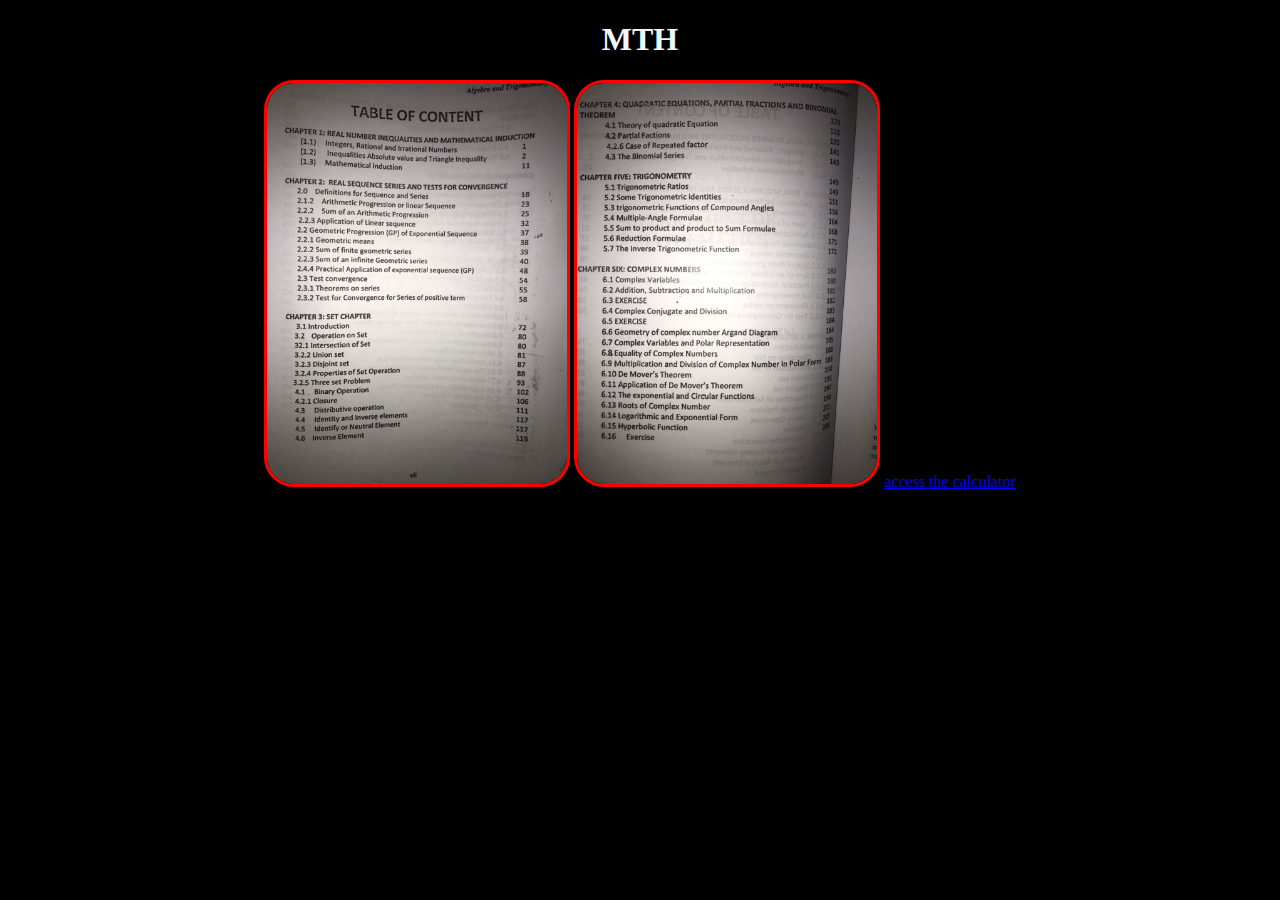
<file: ITE learn online/mth.html>
<!DOCTYPE html>
<html lang="en">
<head>
    <meta charset="UTF-8">
    <meta name="viewport" content="width=device-width, initial-scale=1.0">
    <title>Document</title>
</head>
<body style="background-color: black;color: aliceblue;"><center>
    <h1>MTH</h1>
    <img src="mth.jpeg" width="300px" height="100%" alt="" style="border: 3px solid red; border-radius: 30px;">
    <img src="mth1.jpeg" width="300px" height="100%" alt="" style="border: 3px solid red; border-radius: 30px;">
    <a href="index.html"> access the calculator</a>
</center>
</body>
</html>
</file>
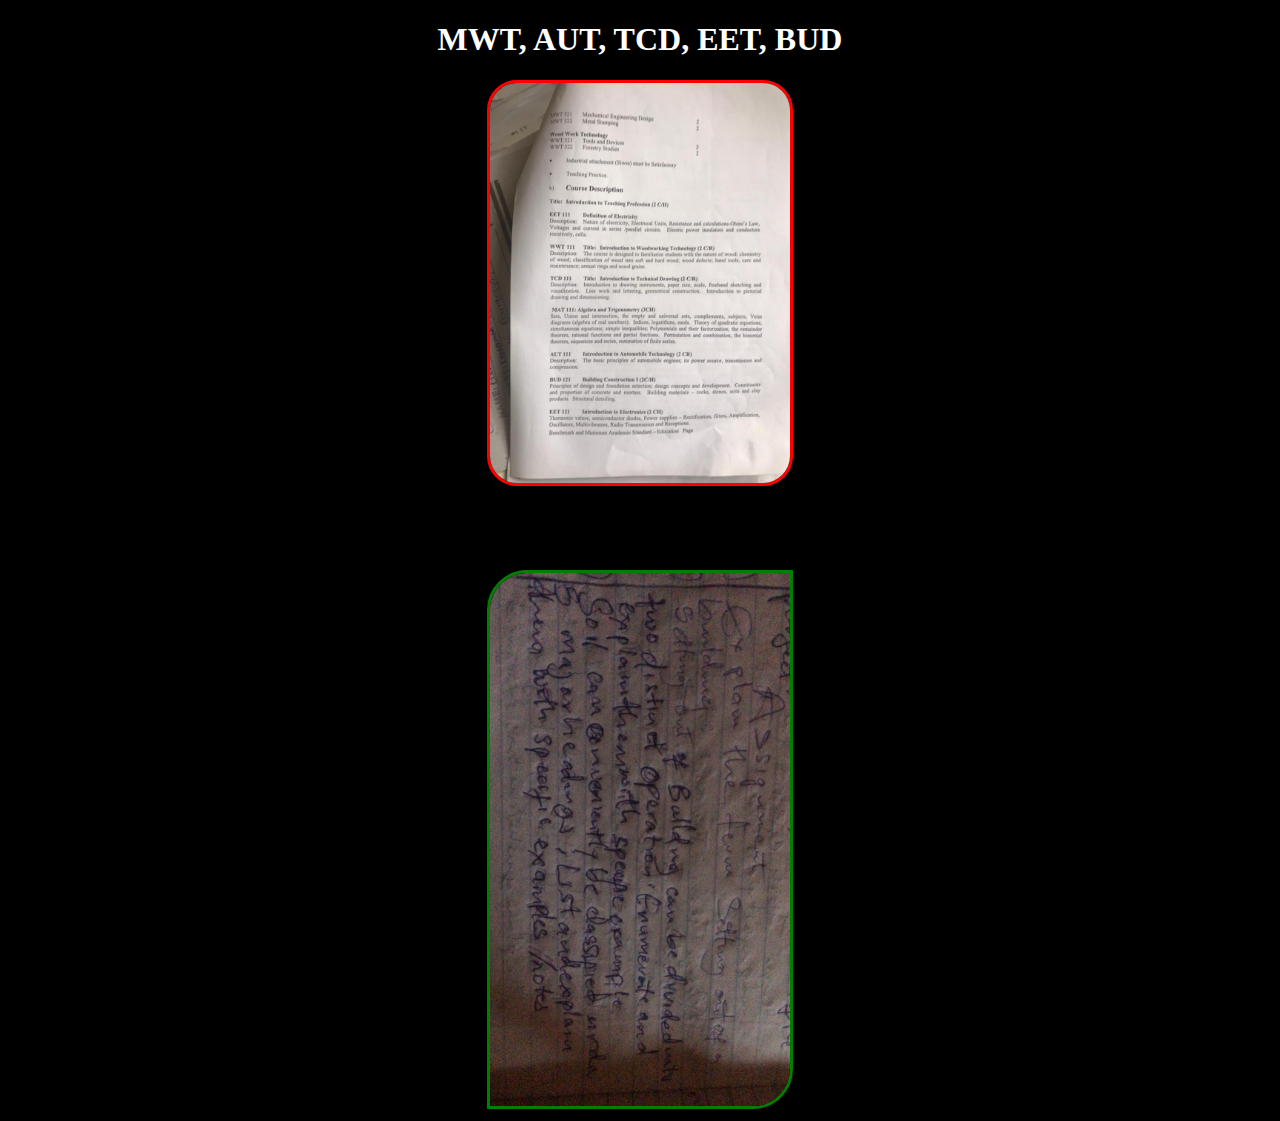
<file: ITE learn online/mwtauteetbudtcd.html>
<!DOCTYPE html>
<html lang="en">
<head>
    <meta charset="UTF-8">
    <meta name="viewport" content="width=device-width, initial-scale=1.0">
    <title>Document</title>
</head>
<body style="background-color: black;"><center>
    <h1 style="color: white;">MWT, AUT, TCD, EET, BUD</h1>
    <img src="mwt.jpeg" width="300px" height="100%" alt="" style="border: 3px solid red; border-radius: 30px;">
    <h1>Bud assignment </h1>
    <img src="1CF14487-1E4B-464B-8B4D-1FD7EF7B13C2.jpeg" width="300px" height="100%" style="border:3px solid green; border-radius: 40px 0px 40px 0;"/>
</center>
</body>
</html>
</file>
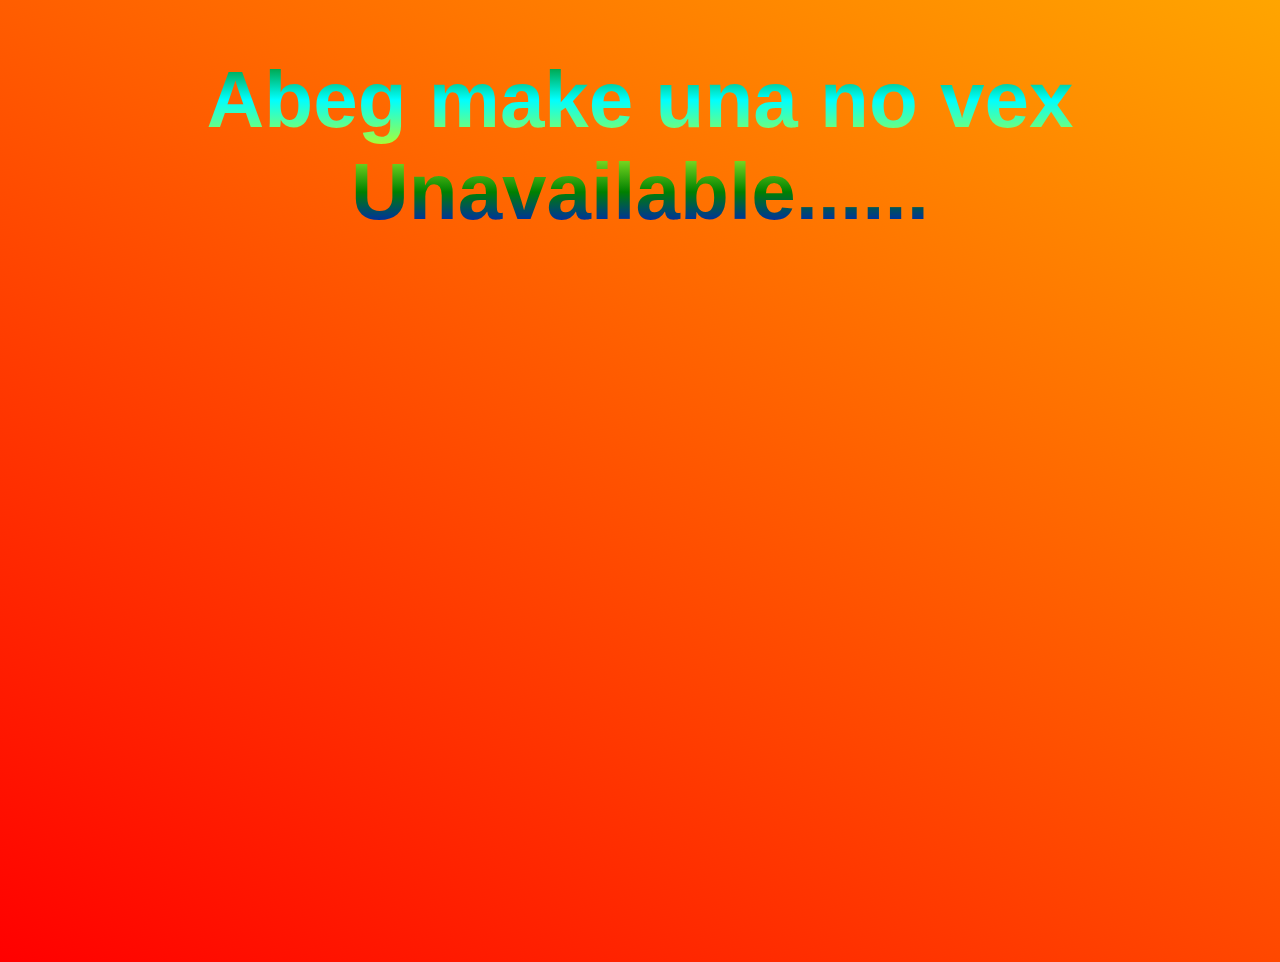
<file: ITE learn online/nowhere.html>
<!DOCTYPE html>
<html lang="en">
<head>
    <style>
        h1{
            text-align: center;
            color: transparent;
            background-image: linear-gradient(green,aqua,greenyellow,green,blue);
            background-clip: text;
            font-family: arial;
        }
        body{
            background: linear-gradient(30deg, red,orange);
            background-repeat: no-repeat;
            height: 100vh;
            font-size: 40px;
        }
    </style>
    <meta charset="UTF-8">
    <meta name="viewport" content="width=device-width, initial-scale=1.0">
    <title>Document</title>
</head>
<body>
    <h1>Abeg make una no vex <br>
    Unavailable......</h1>
</body>
</html>
</file>
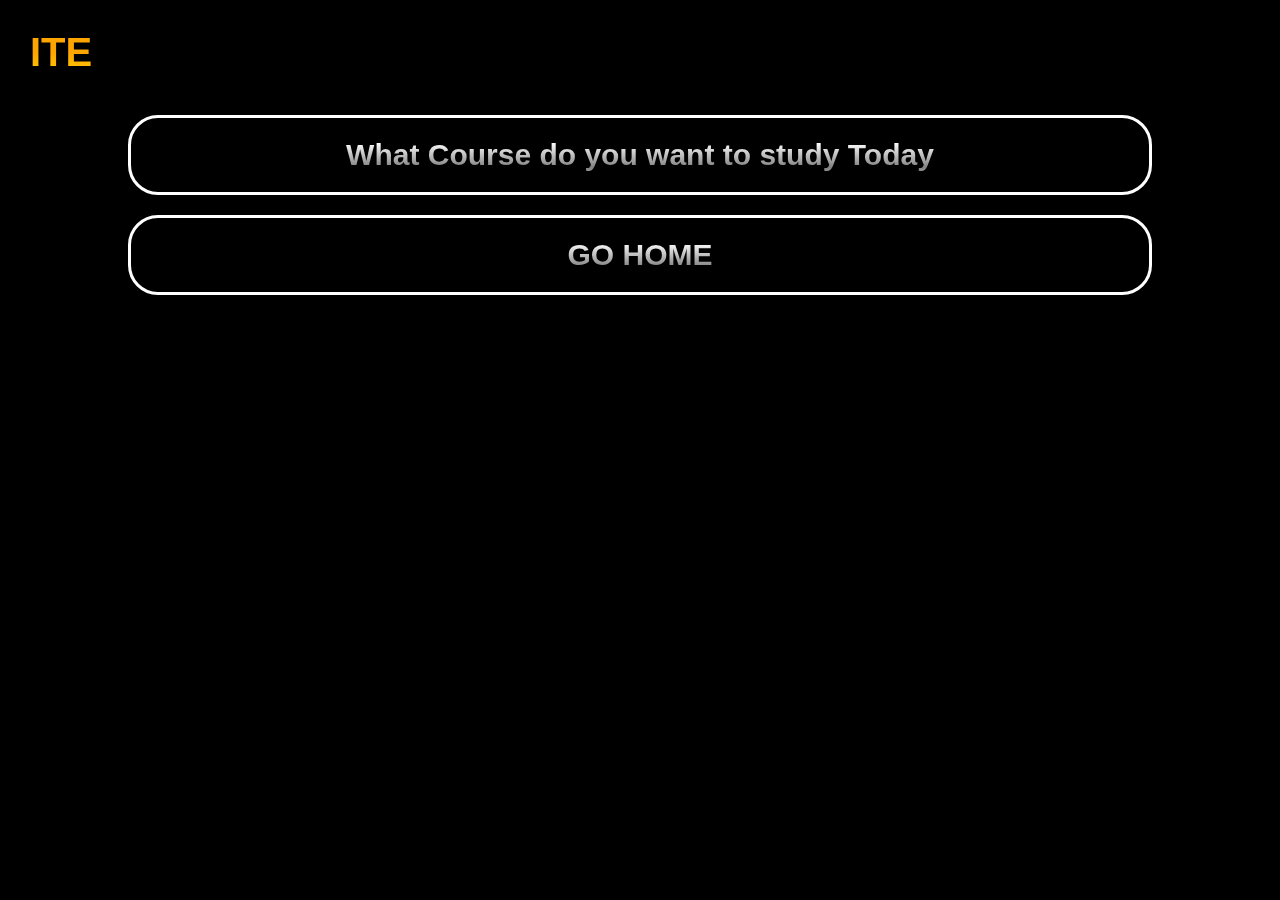
<file: ITE learn online/studycourse.html>
<!DOCTYPE html>
<html lang="en">
<head>
    <STYle type="text/css">
        body{
            background: black;
            background-repeat: no-repeat;
            background-size: cover;
            height: 100vh;
            font-weight: bold;
            font-family: arial;
        }
        button{
            width: 80%;
            height: max-content;
            font-size: 30px;
            margin: 10px;
            color: transparent;
            background-image: linear-gradient(white,white,grey,white);
            background-clip: text;
            padding: 20px;
            background-color: blue;
            border-radius: 30px;
            font-weight: bolder;
            border: 3px solid white;
        }
        button:hover{
            background: white;
            color: black;
        }
        li{
            list-style: none;
        }
        *{
            padding: 0;
            margin: 0;
        }
        h1{
            padding: 30px;
            font-size: 40px;
            background: linear-gradient(orange,orange,yellow);
            background-clip: text;
            color: transparent;
        }
        .buttons{
            display: none;
        }
        #closecourse{
            display: none;
        }
    </style>
    <meta charset="UTF-8">
    <meta name="viewport" content="width=device-width, initial-scale=1.0">
    <title>Document</title>
</head>
<body id="body">
    <div>
        <div class="h1">
            <h1>ITE</h1> 
        </div>
    </div>
    <center>
        <button onclick="course()" id="hideit">What Course do you want to study Today</button>
        <button onclick="courseclose()" id="closecourse">Close</button>
        <div class="buttons" id="buttons">
            <li><button onclick="Edu()">EDU 111</button></li>
            <li><button onclick="Gst()">GST</button></li>
            <li><button onclick="Csc()">CSC 101</button></li>
            <li><button onclick="Mth()">MTH 101</button></li>
            <li><button onclick="Mwt()">BUD 111</button></li>
            <li><button onclick="Mwt()">AUT 111</button></li>
            <li><button onclick="Mwt()">EET 111</button></li>
            <li><button onclick="Mwt()">MWT 111</button></li>
            <li><button onclick="Mwt()">WWT 111</button></li>
            <li><button onclick="Mwt()">TCD 111</button></li>
            <li><button onclick="Ite()">ITE 110 & WKS 110</button></li>
        </div>
        <li><button onclick="home()">GO HOME</button></li>
    </center>
<script>
    const bodyshow = document.getElementById('body');
    const buttonshow = document.getElementById('buttons');
    const closeit = document.getElementById('closecourse');
    const hideit = document.getElementById('hideit');



    function course(){
        buttonshow.style.display = 'block'
        bodyshow.style.height = 'max-content'
        closeit.style.display = 'block'
        hideit.style.display = 'none'
    }
    function courseclose(){
        buttonshow.style.display = 'none'
        bodyshow.style.height = '100vh'
        closeit.style.display = 'none'
        hideit.style.display = 'block'
    }
    function home(){
        window.location = 'home.html'
    }
    function Gst(){
        window.location = 'gst.html'
    }
    function Mth(){
        window.location = 'mth.html'
    }
    function Mwt(){
        window.location = 'mwtauteetbudtcd.html'
    }
    function Ite(){
        window.location = 'nowhere.html'
    }
    function Edu(){
        window.location = 'Edu.html'
    }
    function Csc(){
        window.location = 'csc.html'
    }
</script>
</body>
</html>
</file>
<file: ITE learn online/style.css>
.a{
    display: block;
}
.b,.c,.d,.e{
    display: none;
}
*{
    margin: 0;
    padding: 0;
}
body{
    background: black;
    color: white;
}
input{
    margin-top: 100px;
    width: 335px;
    height: max-content;
    text-align: right;
    background-color: black;
    color: whitesmoke;
    border: 0;
    font-size: 80px;
    font-weight: bolder;
    font-family: Arial, Helvetica, sans-serif;
}
input::placeholder{
    color: rgb(163, 161, 161);
    font-size: 80px;
    font-weight: bolder;
}
button{
    width: 80px;
    height: 80px;
    border-radius: 100px;
    margin: 5px;
    font-size: 30px;font-weight: bolder;
    border: 0;
}
button:hover{
    background-color: white;
    color: black;
}
#one,#two,#three,#four,#five,#six,#seven,#eight,#nine,#zero,#nthundred,#point{
    background: rgb(71, 65, 65);
    color: white;
}
#onet,#twot,#threet,#fourt,#fivet,#sixt,#sevent,#eightt,#ninet,#zerot,#nthundredt,#pointt{
    background: rgb(71, 65, 65);
    color: white;
}
#onep,#twop,#threep,#fourp,#fivep,#sixp,#sevenp,#eightp,#ninep,#zerop,#nthundredp,#pointp{
    background: rgb(71, 65, 65);
    color: white;
}
#oned,#twod,#threed,#fourd,#fived,#sixd,#sevend,#eightd,#nined,#zerod,#nthundredd,#pointd{
    background: rgb(71, 65, 65);
    color: white;
}
#onem,#twom,#threem,#fourm,#fivem,#sixm,#sevenm,#eightm,#ninem,#zerom,#nthundredm,#pointm{
    background: rgb(71, 65, 65);
    color: white;
}
#divide,#multiply,#plus,#minus,#equals{
    background-color: orange;
    color: white;
}
#dividet,#multiplyt,#plust,#minust,#equalst{
    background-color: orange;
    color: white;
}
#dividem,#multiplym,#plusm,#minusm,#equalsm{
    background-color: orange;
    color: white;
}
#divided,#multiplyd,#plusd,#minusd,#equalsd{
    background-color: orange;
    color: white;
}
#dividep,#multiplyp,#plusp,#minusp,#equalsp{
    background-color: orange;
    color: white;
}
.build{
    margin-top: 100px;
}
@media (max-width: 300px) {
    input{
        width: 100%;
        font-size: 50px;
    }
    input::placeholder{
        font-size: 50px;
    }
    button{
        width: 50px;
        height: 50px;
        font-size: 20px;
    }
}
</file>
